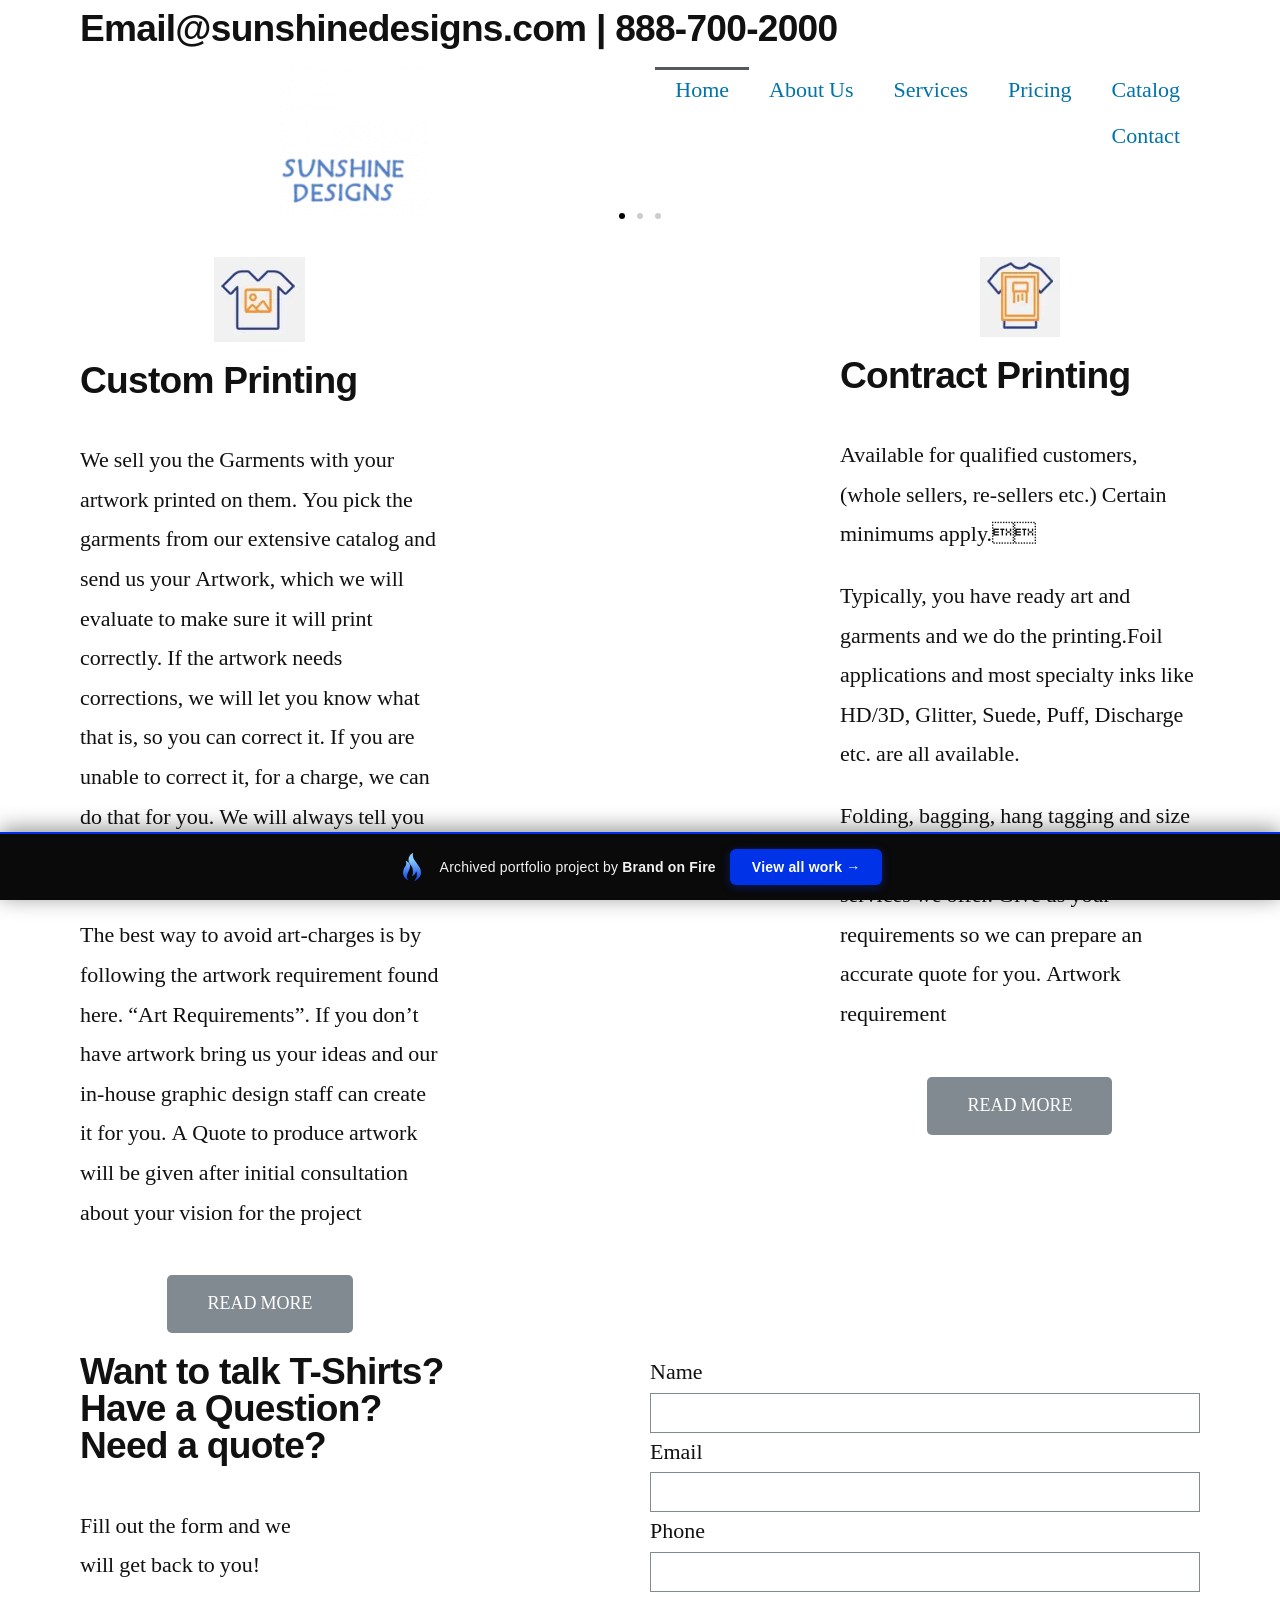
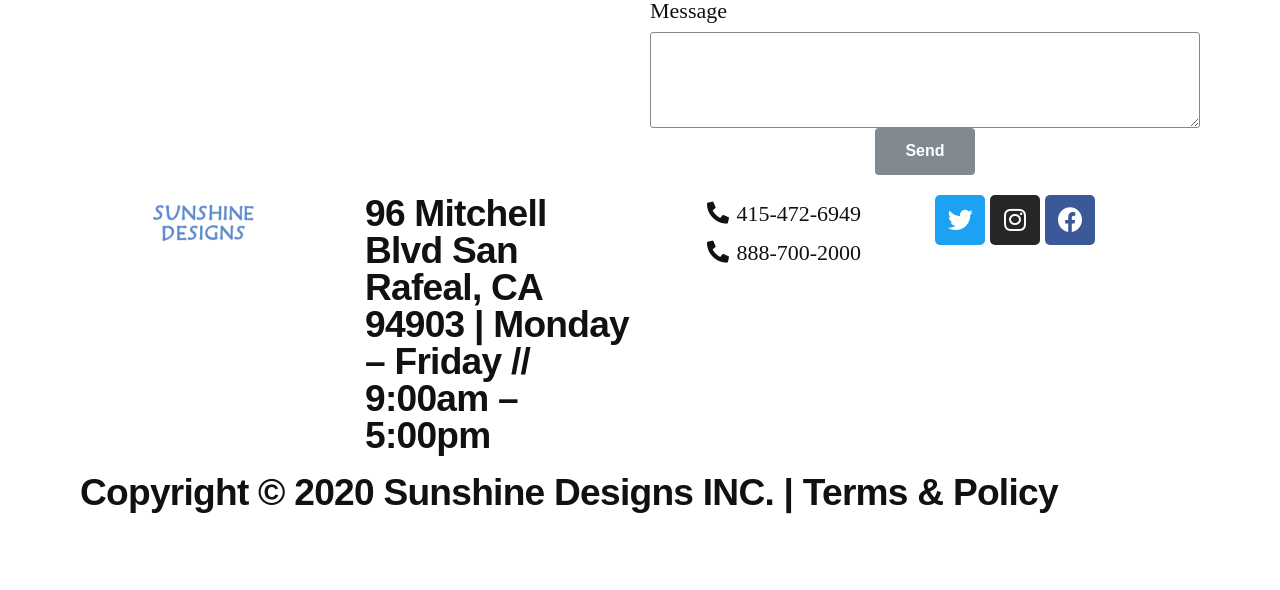
<file: index.html>
<!doctype html><html lang="en-US" class=" no-applicationcache geolocation history postmessage websockets localstorage sessionstorage no-websqldatabase webworkers hashchange audio canvas canvastext video webgl cssgradients multiplebgs opacity rgba inlinesvg hsla supports svgclippaths smil no-touchevents fontface generatedcontent textshadow cssanimations backgroundsize borderimage borderradius boxshadow flexbox cssreflections csstransforms csstransforms3d csstransitions ua-headlesschrome ua-headlesschrome-149 ua-headlesschrome-149-0 ua-headlesschrome-149-0-7827 ua-headlesschrome-149-0-7827-55 ua-safari ua-safari-537 ua-safari-537-36 ua-desktop ua-desktop-macintosh ua-mac_os_x ua-mac_os_x-10 ua-mac_os_x-10-15 ua-mac_os_x-10-15-7 ua-webkit ua-webkit-537 ua-webkit-537-36 js" data-bofp="0"><head><meta name="robots" content="noindex, nofollow"><meta charset="UTF-8"><meta name="viewport" content="width=device-width, initial-scale=1.0, viewport-fit=cover"><title>Home - Sunshine Designs</title><meta name="robots" content="index, follow"><meta name="googlebot" content="index, follow, max-snippet:-1, max-image-preview:large, max-video-preview:-1"><meta name="bingbot" content="index, follow, max-snippet:-1, max-image-preview:large, max-video-preview:-1"><link rel="canonical" href="wp-content/uploads/elementor/css/post-26.css@ver=1593540192.html"><meta property="og:locale" content="en_US"><meta property="og:type" content="website"><meta property="og:title" content="Home - Sunshine Designs"><meta property="og:description" content="Custom &amp; Contract Apparel Screen PrintingCustom &amp; Contract Apparel Screen PrintingCustom &amp; Contract Apparel Screen Printing Custom Printing We sell you the Garments with your artwork printed on them. You pick the garments from our extensive catalog and send us your Artwork, which we will evaluate to make sure it will print correctly. If the […]"><meta property="og:url" content=""><meta property="og:site_name" content="Sunshine Designs"><meta property="article:modified_time" content="2020-04-07T15:59:01+00:00"><meta property="og:image" content="wp-content/uploads/service1.jpg"><meta name="twitter:card" content="summary_large_image"><meta name="generator" content="WordPress 5.4.1"><link rel="shortlink" href="wp-content/uploads/elementor/css/post-26.css@ver=1593540192.html"><meta name="msapplication-TileImage" content="wp-content/uploads/cropped-org_fav-270x270.png"><link rel="stylesheet" href="style.css"><style>[data-bofp="1"]{background-color:rgb(255, 255, 255)!important;color:rgb(17, 17, 17)!important}</style><meta name="robots" content="noindex, nofollow"></head><body class="home page-template page-template-elementor_header_footer page page-id-12 wp-custom-logo wp-embed-responsive singular image-filters-enabled fusion-image-hovers fusion-pagination-sizing fusion-button_size-large fusion-button_type-flat fusion-button_span-no avada-image-rollover-circle-yes avada-image-rollover-yes avada-image-rollover-direction-left elementor-default elementor-template-full-width elementor-kit-18 elementor-page elementor-page-12 do-animate" style="--viewportWidth: 1366;" data-elementor-device-mode="desktop" data-bofp="1"><div data-elementor-type="header" data-elementor-id="24" class="elementor elementor-24 elementor-location-header" data-elementor-settings="[]"><div class="elementor-inner"><div class="elementor-section-wrap"><section class="elementor-element elementor-element-59f573e elementor-section-height-min-height elementor-section-boxed elementor-section-height-default elementor-section-items-middle elementor-section elementor-top-section" data-id="59f573e" data-element_type="section" data-settings="{&quot;background_background&quot;:&quot;classic&quot;}"><div class="elementor-container elementor-column-gap-default"><div class="elementor-row"><div class="elementor-element elementor-element-4b455c7 elementor-column elementor-col-100 elementor-top-column" data-id="4b455c7" data-element_type="column"><div class="elementor-column-wrap  elementor-element-populated"><div class="elementor-widget-wrap"><div class="elementor-element elementor-element-fbdd70d elementor-widget elementor-widget-heading" data-id="fbdd70d" data-element_type="widget" data-widget_type="heading.default"><div class="elementor-widget-container"><h3 class="elementor-heading-title elementor-size-default fusion-responsive-typography-calculated" data-fontsize="37.125" style="--fontSize: 37.125; line-height: 1;" data-lineheight="37.125px">Email@sunshinedesigns.com   |   888-700-2000</h3>		</div></div></div></div></div></div></div></section><section class="elementor-element elementor-element-c00db27 elementor-section-height-min-height elementor-section-content-middle elementor-section-boxed elementor-section-height-default elementor-section-items-middle elementor-section elementor-top-section" data-id="c00db27" data-element_type="section" data-settings="{&quot;background_background&quot;:&quot;classic&quot;}"><div class="elementor-container elementor-column-gap-default"><div class="elementor-row"><div class="elementor-element elementor-element-21ce028 elementor-column elementor-col-50 elementor-top-column" data-id="21ce028" data-element_type="column"><div class="elementor-column-wrap  elementor-element-populated"><div class="elementor-widget-wrap"><div class="elementor-element elementor-element-56032a8 elementor-widget elementor-widget-theme-site-logo elementor-widget-image" data-id="56032a8" data-element_type="widget" data-widget_type="theme-site-logo.default"><div class="elementor-widget-container"><div class="elementor-image"><a href="wp-content/uploads/elementor/css/post-26.css@ver=1593540192.html"><img src="_a/09f74f1950f1.webp" title="cropped-SD_logo2-1.png" alt="cropped-SD_logo2-1.png" decoding="sync">								</a></div></div></div></div></div></div><div class="elementor-element elementor-element-87b88a0 elementor-column elementor-col-50 elementor-top-column" data-id="87b88a0" data-element_type="column"><div class="elementor-column-wrap  elementor-element-populated"><div class="elementor-widget-wrap"><div class="elementor-element elementor-element-8e13458 elementor-nav-menu__align-right elementor-nav-menu--indicator-chevron elementor-absolute elementor-nav-menu__text-align-center elementor-nav-menu--dropdown-tablet elementor-nav-menu--toggle elementor-nav-menu--burger elementor-widget elementor-widget-nav-menu" data-id="8e13458" data-element_type="widget" data-settings="{&quot;_position&quot;:&quot;absolute&quot;,&quot;layout&quot;:&quot;horizontal&quot;,&quot;toggle&quot;:&quot;burger&quot;}" data-widget_type="nav-menu.default"><div class="elementor-widget-container"><nav role="navigation" class="elementor-nav-menu--main elementor-nav-menu__container elementor-nav-menu--layout-horizontal e--pointer-overline e--animation-drop-in"><ul id="menu-1-8e13458" class="elementor-nav-menu" data-smartmenus-id="17823403823373865"><li class="menu-item menu-item-type-post_type menu-item-object-page menu-item-home current-menu-item page_item page-item-12 current_page_item menu-item-14"><a href="wp-content/uploads/elementor/css/post-26.css@ver=1593540192.html" aria-current="page" class="elementor-item elementor-item-active">Home</a></li><li class="menu-item menu-item-type-post_type menu-item-object-page menu-item-81"><a href="about/index.html" class="elementor-item">About Us</a></li><li class="menu-item menu-item-type-post_type menu-item-object-page menu-item-32"><a href="services/index.html" class="elementor-item">Services</a></li><li class="menu-item menu-item-type-post_type menu-item-object-page menu-item-31"><a href="pricing/index.html" class="elementor-item">Pricing</a></li><li class="menu-item menu-item-type-post_type menu-item-object-page menu-item-30"><a href="catalog/index.html" class="elementor-item">Catalog</a></li><li class="menu-item menu-item-type-post_type menu-item-object-page menu-item-29"><a href="contact/index.html" class="elementor-item">Contact</a></li></ul></nav><div class="elementor-menu-toggle" role="button" tabindex="0" aria-label="Menu Toggle" aria-expanded="false"><i class="eicon-menu-bar" aria-hidden="true"></i><span class="elementor-screen-only">Menu</span></div><nav class="elementor-nav-menu--dropdown elementor-nav-menu__container" role="navigation" aria-hidden="true"><ul id="menu-2-8e13458" class="elementor-nav-menu" data-smartmenus-id="17823403823389653"><li class="menu-item menu-item-type-post_type menu-item-object-page menu-item-home current-menu-item page_item page-item-12 current_page_item menu-item-14"><a href="wp-content/uploads/elementor/css/post-26.css@ver=1593540192.html" aria-current="page" class="elementor-item elementor-item-active">Home</a></li><li class="menu-item menu-item-type-post_type menu-item-object-page menu-item-81"><a href="about/index.html" class="elementor-item">About Us</a></li><li class="menu-item menu-item-type-post_type menu-item-object-page menu-item-32"><a href="services/index.html" class="elementor-item">Services</a></li><li class="menu-item menu-item-type-post_type menu-item-object-page menu-item-31"><a href="pricing/index.html" class="elementor-item">Pricing</a></li><li class="menu-item menu-item-type-post_type menu-item-object-page menu-item-30"><a href="catalog/index.html" class="elementor-item">Catalog</a></li><li class="menu-item menu-item-type-post_type menu-item-object-page menu-item-29"><a href="contact/index.html" class="elementor-item">Contact</a></li></ul></nav></div></div></div></div></div></div></div></section></div></div></div><div data-elementor-type="wp-page" data-elementor-id="12" class="elementor elementor-12" data-elementor-settings="[]"><div class="elementor-inner"><div class="elementor-section-wrap"><section class="elementor-element elementor-element-c19a694 elementor-section-full_width elementor-section-height-default elementor-section-height-default elementor-section elementor-top-section" data-id="c19a694" data-element_type="section"><div class="elementor-container elementor-column-gap-default"><div class="elementor-row"><div class="elementor-element elementor-element-676f694 elementor-column elementor-col-100 elementor-top-column" data-id="676f694" data-element_type="column"><div class="elementor-column-wrap  elementor-element-populated"><div class="elementor-widget-wrap"><div class="elementor-element elementor-element-26dded0 elementor--h-position-center elementor--v-position-middle elementor-pagination-position-inside elementor-widget elementor-widget-slides" data-id="26dded0" data-element_type="widget" data-settings="{&quot;navigation&quot;:&quot;dots&quot;,&quot;autoplay&quot;:&quot;yes&quot;,&quot;pause_on_hover&quot;:&quot;yes&quot;,&quot;pause_on_interaction&quot;:&quot;yes&quot;,&quot;autoplay_speed&quot;:5000,&quot;infinite&quot;:&quot;yes&quot;,&quot;transition&quot;:&quot;slide&quot;,&quot;transition_speed&quot;:500}" data-widget_type="slides.default"><div class="elementor-widget-container"><div class="elementor-swiper"><div class="elementor-slides-wrapper elementor-main-swiper swiper-container swiper-container-initialized swiper-container-horizontal" dir="ltr" data-animation="fadeInUp" style="cursor: grab;"><div class="swiper-wrapper elementor-slides" style="transition-duration: 0ms; transform: translate3d(-4038px, 0px, 0px);"><div class="elementor-repeater-item-b5f9ce2 swiper-slide swiper-slide-duplicate swiper-slide-duplicate-active" data-swiper-slide-index="0" style="width: 1346px;"><div class="swiper-slide-bg"></div><div class="swiper-slide-inner"><div class="swiper-slide-contents"><div class="elementor-slide-heading">Custom &amp; Contract </div><div class="elementor-slide-description">Apparel Screen Printing</div></div></div></div><div class="elementor-repeater-item-d858ef0 swiper-slide swiper-slide-duplicate swiper-slide-duplicate-next" data-swiper-slide-index="1" style="width: 1346px;"><div class="swiper-slide-bg"></div><div class="elementor-background-overlay"></div><div class="swiper-slide-inner"><div class="swiper-slide-contents"><div class="elementor-slide-heading">Custom &amp; Contract </div><div class="elementor-slide-description">Apparel Screen Printing</div></div></div></div><div class="elementor-repeater-item-7fb20a7 swiper-slide swiper-slide-duplicate swiper-slide-prev" data-swiper-slide-index="2" style="width: 1346px;"><div class="swiper-slide-bg"></div><div class="elementor-background-overlay"></div><div class="swiper-slide-inner"><div class="swiper-slide-contents"><div class="elementor-slide-heading">Custom &amp; Contract </div><div class="elementor-slide-description">Apparel Screen Printing</div></div></div></div><div class="elementor-repeater-item-b5f9ce2 swiper-slide swiper-slide-active" data-swiper-slide-index="0" style="width: 1346px;"><div class="swiper-slide-bg elementor-ken-burns--active"></div><div class="swiper-slide-inner"><div class="swiper-slide-contents"><div class="elementor-slide-heading">Custom &amp; Contract </div><div class="elementor-slide-description">Apparel Screen Printing</div></div></div></div><div class="elementor-repeater-item-d858ef0 swiper-slide swiper-slide-next" data-swiper-slide-index="1" style="width: 1346px;"><div class="swiper-slide-bg"></div><div class="elementor-background-overlay"></div><div class="swiper-slide-inner"><div class="swiper-slide-contents"><div class="elementor-slide-heading">Custom &amp; Contract </div><div class="elementor-slide-description">Apparel Screen Printing</div></div></div></div><div class="elementor-repeater-item-7fb20a7 swiper-slide swiper-slide-duplicate-prev" data-swiper-slide-index="2" style="width: 1346px;"><div class="swiper-slide-bg"></div><div class="elementor-background-overlay"></div><div class="swiper-slide-inner"><div class="swiper-slide-contents"><div class="elementor-slide-heading">Custom &amp; Contract </div><div class="elementor-slide-description">Apparel Screen Printing</div></div></div></div>				<div class="elementor-repeater-item-b5f9ce2 swiper-slide swiper-slide-duplicate swiper-slide-duplicate-active" data-swiper-slide-index="0" style="width: 1346px;"><div class="swiper-slide-bg"></div><div class="swiper-slide-inner"><div class="swiper-slide-contents"><div class="elementor-slide-heading">Custom &amp; Contract </div><div class="elementor-slide-description">Apparel Screen Printing</div></div></div></div><div class="elementor-repeater-item-d858ef0 swiper-slide swiper-slide-duplicate swiper-slide-duplicate-next" data-swiper-slide-index="1" style="width: 1346px;"><div class="swiper-slide-bg"></div><div class="elementor-background-overlay"></div><div class="swiper-slide-inner"><div class="swiper-slide-contents"><div class="elementor-slide-heading">Custom &amp; Contract </div><div class="elementor-slide-description">Apparel Screen Printing</div></div></div></div><div class="elementor-repeater-item-7fb20a7 swiper-slide swiper-slide-duplicate" data-swiper-slide-index="2" style="width: 1346px;"><div class="swiper-slide-bg"></div><div class="elementor-background-overlay"></div><div class="swiper-slide-inner"><div class="swiper-slide-contents"><div class="elementor-slide-heading">Custom &amp; Contract </div><div class="elementor-slide-description">Apparel Screen Printing</div></div></div></div></div><div class="swiper-pagination swiper-pagination-clickable swiper-pagination-bullets"><span class="swiper-pagination-bullet swiper-pagination-bullet-active" tabindex="0" role="button" aria-label="Go to slide 1"></span><span class="swiper-pagination-bullet" tabindex="0" role="button" aria-label="Go to slide 2"></span><span class="swiper-pagination-bullet" tabindex="0" role="button" aria-label="Go to slide 3"></span></div><span class="swiper-notification" aria-live="assertive" aria-atomic="true"></span></div></div></div></div></div></div></div></div></div></section><section class="elementor-element elementor-element-c041ae3 elementor-section-boxed elementor-section-height-default elementor-section-height-default elementor-section elementor-top-section" data-id="c041ae3" data-element_type="section" data-settings="{&quot;background_background&quot;:&quot;classic&quot;}"><div class="elementor-container elementor-column-gap-default"><div class="elementor-row"><div class="elementor-element elementor-element-22b39a2 elementor-column elementor-col-33 elementor-top-column animated fadeInLeft" data-id="22b39a2" data-element_type="column" data-settings="{&quot;animation&quot;:&quot;fadeInLeft&quot;}"><div class="elementor-column-wrap  elementor-element-populated"><div class="elementor-widget-wrap"><div class="elementor-element elementor-element-fafcb4a elementor-widget elementor-widget-image" data-id="fafcb4a" data-element_type="widget" data-widget_type="image.default"><div class="elementor-widget-container"><div class="elementor-image"><img width="91" height="85" src="_a/02fb070bd334.webp" class="attachment-large size-large" alt="" decoding="sync">											</div></div></div><div class="elementor-element elementor-element-b059709 elementor-widget elementor-widget-heading" data-id="b059709" data-element_type="widget" data-widget_type="heading.default"><div class="elementor-widget-container"><h3 class="elementor-heading-title elementor-size-default fusion-responsive-typography-calculated" data-fontsize="37.125" style="--fontSize: 37.125; line-height: 1;" data-lineheight="37.125px">Custom Printing</h3>		</div></div><div class="elementor-element elementor-element-924adda elementor-widget elementor-widget-text-editor" data-id="924adda" data-element_type="widget" data-widget_type="text-editor.default"><div class="elementor-widget-container"><div class="elementor-text-editor elementor-clearfix"><p>We sell you the Garments with your artwork printed on them. You pick the garments from our extensive catalog and send us your Artwork, which we will evaluate to make sure it will print correctly. If the artwork needs corrections, we will let you know what that is, so you can correct it. If you are unable to correct it, for a charge, we can do that for you. We will always tell you beforehand what that cost would be. <br><br>The best way to avoid art-charges is by following the artwork requirement found here. “Art Requirements”. If you don’t have artwork bring us your ideas and our in-house graphic design staff can create it for you. A Quote to produce artwork will be given after initial consultation about your vision for the project</p></div></div></div><div class="elementor-element elementor-element-92b6eb9 elementor-align-center elementor-widget elementor-widget-button" data-id="92b6eb9" data-element_type="widget" data-widget_type="button.default"><div class="elementor-widget-container"><div class="elementor-button-wrapper"><a href="https://dev.sunshinedesigns.com/services/" class="elementor-button-link elementor-button elementor-size-lg" role="button"><span class="elementor-button-content-wrapper"><span class="elementor-button-text">READ MORE</span></span></a></div></div></div></div></div></div><div class="elementor-element elementor-element-ea00de1 elementor-hidden-phone elementor-column elementor-col-33 elementor-top-column" data-id="ea00de1" data-element_type="column" data-settings="{&quot;background_background&quot;:&quot;classic&quot;}"><div class="elementor-column-wrap"><div class="elementor-widget-wrap"></div></div></div><div class="elementor-element elementor-element-c8e95b3 elementor-column elementor-col-33 elementor-top-column animated fadeInRight" data-id="c8e95b3" data-element_type="column" data-settings="{&quot;animation&quot;:&quot;fadeInRight&quot;}"><div class="elementor-column-wrap  elementor-element-populated"><div class="elementor-widget-wrap"><div class="elementor-element elementor-element-7b71671 elementor-widget elementor-widget-image" data-id="7b71671" data-element_type="widget" data-widget_type="image.default"><div class="elementor-widget-container"><div class="elementor-image"><img width="80" height="80" src="_a/6a00e30ea501.webp" class="attachment-large size-large" alt="" decoding="sync">											</div></div></div><div class="elementor-element elementor-element-d78dcec elementor-widget elementor-widget-heading" data-id="d78dcec" data-element_type="widget" data-widget_type="heading.default"><div class="elementor-widget-container"><h3 class="elementor-heading-title elementor-size-default fusion-responsive-typography-calculated" data-fontsize="37.125" style="--fontSize: 37.125; line-height: 1;" data-lineheight="37.125px">Contract Printing</h3>		</div></div><div class="elementor-element elementor-element-c3aebad elementor-widget elementor-widget-text-editor" data-id="c3aebad" data-element_type="widget" data-widget_type="text-editor.default"><div class="elementor-widget-container"><div class="elementor-text-editor elementor-clearfix"><p>Available for qualified customers, (whole sellers, re-sellers etc.) Certain minimums apply.</p><p>Typically, you have ready art and garments and we do the printing.Foil applications and most specialty inks like HD/3D, Glitter, Suede, Puff, Discharge etc. are all available.&nbsp;</p><p>Folding, bagging, hang tagging and size stickers and blind shipping are all services we offer. Give us your requirements so we can prepare an accurate quote for you. Artwork requirement</p></div></div></div><div class="elementor-element elementor-element-653a0ae elementor-align-center elementor-widget elementor-widget-button" data-id="653a0ae" data-element_type="widget" data-widget_type="button.default"><div class="elementor-widget-container"><div class="elementor-button-wrapper"><a href="https://dev.sunshinedesigns.com/services/" class="elementor-button-link elementor-button elementor-size-lg" role="button"><span class="elementor-button-content-wrapper"><span class="elementor-button-text">READ MORE</span></span></a></div></div></div></div></div></div></div></div></section><section class="elementor-element elementor-element-0e0bd10 elementor-section-height-min-height elementor-section-boxed elementor-section-height-default elementor-section-items-middle elementor-section elementor-top-section" data-id="0e0bd10" data-element_type="section" data-settings="{&quot;background_background&quot;:&quot;classic&quot;}"><div class="elementor-container elementor-column-gap-default"><div class="elementor-row"><div class="elementor-element elementor-element-eb7624e elementor-column elementor-col-50 elementor-top-column animated fadeInLeft" data-id="eb7624e" data-element_type="column" data-settings="{&quot;animation&quot;:&quot;fadeInLeft&quot;}"><div class="elementor-column-wrap  elementor-element-populated"><div class="elementor-widget-wrap"><div class="elementor-element elementor-element-0d58641 elementor-widget elementor-widget-heading" data-id="0d58641" data-element_type="widget" data-widget_type="heading.default"><div class="elementor-widget-container"><h3 class="elementor-heading-title elementor-size-default fusion-responsive-typography-calculated" data-fontsize="37.125" style="--fontSize: 37.125; line-height: 1;" data-lineheight="37.125px">Want to talk T-Shirts? <br>
Have a Question? <br>
Need a quote?</h3>		</div></div><div class="elementor-element elementor-element-13eddb6 elementor-widget elementor-widget-text-editor" data-id="13eddb6" data-element_type="widget" data-widget_type="text-editor.default"><div class="elementor-widget-container"><div class="elementor-text-editor elementor-clearfix"><p>Fill out the form and we <br>will get back to you!</p></div></div></div></div></div></div><div class="elementor-element elementor-element-df34b07 elementor-column elementor-col-50 elementor-top-column animated fadeInRight" data-id="df34b07" data-element_type="column" data-settings="{&quot;animation&quot;:&quot;fadeInRight&quot;}"><div class="elementor-column-wrap  elementor-element-populated"><div class="elementor-widget-wrap"><div class="elementor-element elementor-element-0f9b2e1 elementor-button-align-center elementor-widget elementor-widget-form" data-id="0f9b2e1" data-element_type="widget" data-widget_type="form.default"><div class="elementor-widget-container"><form class="elementor-form" method="post" name="New Form"><input type="hidden" name="post_id" value="12"><input type="hidden" name="form_id" value="0f9b2e1"><input type="hidden" name="queried_id" value="12"><div class="elementor-form-fields-wrapper elementor-labels-above"><div class="elementor-field-type-text elementor-field-group elementor-column elementor-field-group-name elementor-col-100"><label for="form-field-name" class="elementor-field-label">Name</label><input size="1" type="text" name="form_fields[name]" id="form-field-name" class="elementor-field elementor-size-sm  elementor-field-textual">				</div><div class="elementor-field-type-email elementor-field-group elementor-column elementor-field-group-email elementor-col-100 elementor-field-required"><label for="form-field-email" class="elementor-field-label">Email</label><input size="1" type="email" name="form_fields[email]" id="form-field-email" class="elementor-field elementor-size-sm  elementor-field-textual" required="required" aria-required="true">				</div><div class="elementor-field-type-text elementor-field-group elementor-column elementor-field-group-field_e4ae454 elementor-col-100"><label for="form-field-field_e4ae454" class="elementor-field-label">Phone</label><input size="1" type="text" name="form_fields[field_e4ae454]" id="form-field-field_e4ae454" class="elementor-field elementor-size-sm  elementor-field-textual">				</div><div class="elementor-field-type-textarea elementor-field-group elementor-column elementor-field-group-message elementor-col-100"><label for="form-field-message" class="elementor-field-label">Message</label><textarea class="elementor-field-textual elementor-field  elementor-size-sm" name="form_fields[message]" id="form-field-message" rows="4"></textarea>				</div><div class="elementor-field-group elementor-column elementor-field-type-submit elementor-col-100"><button type="submit" class="elementor-button elementor-size-md"><span><span class=" elementor-button-icon"></span><span class="elementor-button-text">Send</span></span></button></div></div></form></div></div></div></div></div></div></div></section></div></div></div><div data-elementor-type="footer" data-elementor-id="36" class="elementor elementor-36 elementor-location-footer" data-elementor-settings="[]"><div class="elementor-inner"><div class="elementor-section-wrap"><section class="elementor-element elementor-element-daa2dcc elementor-section-height-min-height elementor-section-boxed elementor-section-height-default elementor-section-items-middle elementor-section elementor-top-section" data-id="daa2dcc" data-element_type="section" data-settings="{&quot;background_background&quot;:&quot;classic&quot;}"><div class="elementor-container elementor-column-gap-default"><div class="elementor-row"><div class="elementor-element elementor-element-ca3bfe2 elementor-column elementor-col-25 elementor-top-column" data-id="ca3bfe2" data-element_type="column"><div class="elementor-column-wrap  elementor-element-populated"><div class="elementor-widget-wrap"><div class="elementor-element elementor-element-12f909b elementor-widget elementor-widget-image" data-id="12f909b" data-element_type="widget" data-widget_type="image.default"><div class="elementor-widget-container"><div class="elementor-image"><img src="_a/b03e1d89f3d5.webp" title="SD_logo_footer" alt="SD_logo_footer" decoding="sync">											</div></div></div></div></div></div><div class="elementor-element elementor-element-5f35d49 elementor-column elementor-col-25 elementor-top-column" data-id="5f35d49" data-element_type="column"><div class="elementor-column-wrap  elementor-element-populated"><div class="elementor-widget-wrap"><div class="elementor-element elementor-element-3cebe86 elementor-widget elementor-widget-heading" data-id="3cebe86" data-element_type="widget" data-widget_type="heading.default"><div class="elementor-widget-container"><h3 class="elementor-heading-title elementor-size-default fusion-responsive-typography-calculated" data-fontsize="37.125" style="--fontSize: 37.125; line-height: 1;" data-lineheight="37.125px">96 Mitchell Blvd San Rafeal, CA 94903   |  Monday – Friday  //  9:00am – 5:00pm</h3>		</div></div></div></div></div><div class="elementor-element elementor-element-c64d8dd elementor-column elementor-col-25 elementor-top-column" data-id="c64d8dd" data-element_type="column"><div class="elementor-column-wrap  elementor-element-populated"><div class="elementor-widget-wrap"><div class="elementor-element elementor-element-3a5af37 elementor-icon-list--layout-inline elementor-align-center elementor-widget elementor-widget-icon-list" data-id="3a5af37" data-element_type="widget" data-widget_type="icon-list.default"><div class="elementor-widget-container"><ul class="elementor-icon-list-items elementor-inline-items"><li class="elementor-icon-list-item"><span class="elementor-icon-list-icon"><i aria-hidden="true" class="fas fa-phone-alt"></i>						</span><span class="elementor-icon-list-text">415-472-6949</span></li><li class="elementor-icon-list-item"><span class="elementor-icon-list-icon"><i aria-hidden="true" class="fas fa-phone-alt"></i>						</span><span class="elementor-icon-list-text">888-700-2000</span></li></ul></div></div></div></div></div><div class="elementor-element elementor-element-03d8955 elementor-column elementor-col-25 elementor-top-column" data-id="03d8955" data-element_type="column"><div class="elementor-column-wrap  elementor-element-populated"><div class="elementor-widget-wrap"><div class="elementor-element elementor-element-e9ce027 elementor-shape-rounded elementor-widget elementor-widget-social-icons" data-id="e9ce027" data-element_type="widget" data-widget_type="social-icons.default"><div class="elementor-widget-container"><div class="elementor-social-icons-wrapper"><a class="elementor-icon elementor-social-icon elementor-social-icon-twitter elementor-repeater-item-9a53722" target="_blank"><span class="elementor-screen-only">Twitter</span><i class="fab fa-twitter"></i>				</a><a class="elementor-icon elementor-social-icon elementor-social-icon-instagram elementor-repeater-item-85e06f2" target="_blank"><span class="elementor-screen-only">Instagram</span><i class="fab fa-instagram"></i>				</a><a class="elementor-icon elementor-social-icon elementor-social-icon-facebook elementor-repeater-item-63b6413" target="_blank"><span class="elementor-screen-only">Facebook</span><i class="fab fa-facebook"></i>				</a></div></div></div></div></div></div></div></div></section><section class="elementor-element elementor-element-2b9f34e elementor-section-height-min-height elementor-section-boxed elementor-section-height-default elementor-section-items-middle elementor-section elementor-top-section" data-id="2b9f34e" data-element_type="section" data-settings="{&quot;background_background&quot;:&quot;classic&quot;}"><div class="elementor-container elementor-column-gap-default"><div class="elementor-row"><div class="elementor-element elementor-element-8be36ef elementor-column elementor-col-100 elementor-top-column" data-id="8be36ef" data-element_type="column"><div class="elementor-column-wrap  elementor-element-populated"><div class="elementor-widget-wrap"><div class="elementor-element elementor-element-31b30e0 elementor-widget elementor-widget-heading" data-id="31b30e0" data-element_type="widget" data-widget_type="heading.default"><div class="elementor-widget-container"><h3 class="elementor-heading-title elementor-size-default fusion-responsive-typography-calculated" data-fontsize="37.125" style="--fontSize: 37.125; line-height: 1;" data-lineheight="37.125px">Copyright © 2020 Sunshine Designs INC.   |   Terms &amp; Policy</h3>		</div></div></div></div></div></div></div></section></div></div></div><span id="elementor-device-mode" class="elementor-screen-only"></span><!-- bof-portfolio-bar --><a href="https://brandonfire.com/portfolio/" id="bof-portfolio-bar" rel="noopener" style="position:fixed;left:0;right:0;bottom:0;z-index:2147483647;display:flex;align-items:center;justify-content:center;gap:14px;flex-wrap:wrap;background:#0a0a0a;color:#ffffff !important;font-family:Inter,-apple-system,BlinkMacSystemFont,'Segoe UI',Roboto,Helvetica,Arial,sans-serif;font-size:14px;font-weight:500;line-height:1;letter-spacing:.2px;padding:15px 18px;text-decoration:none !important;box-shadow:0 -3px 22px rgba(0,0,0,.45);border-top:2px solid #0033e7;box-sizing:border-box;"><img src="[data-uri]" alt="" width="28" height="28" style="display:block;flex:0 0 auto;width:28px;height:28px;"><span style="opacity:.95;color:#fff;">Archived portfolio project by <strong style="font-weight:700;color:#fff;">Brand&nbsp;on&nbsp;Fire</strong></span><span style="background:#0033e7;color:#fff;padding:11px 22px;border-radius:6px;font-weight:700;font-size:14px;white-space:nowrap;box-shadow:0 2px 10px rgba(0,51,231,.4);">View&nbsp;all&nbsp;work&nbsp;&rarr;</span></a><script>(function(){function p(){var b=document.getElementById("bof-portfolio-bar");if(b&&document.body)document.body.style.setProperty("padding-bottom",b.offsetHeight+"px","important");}if(document.readyState!=="loading")p();else document.addEventListener("DOMContentLoaded",p);window.addEventListener("resize",p);})();</script><!-- /bof-portfolio-bar --></body></html>
</file>
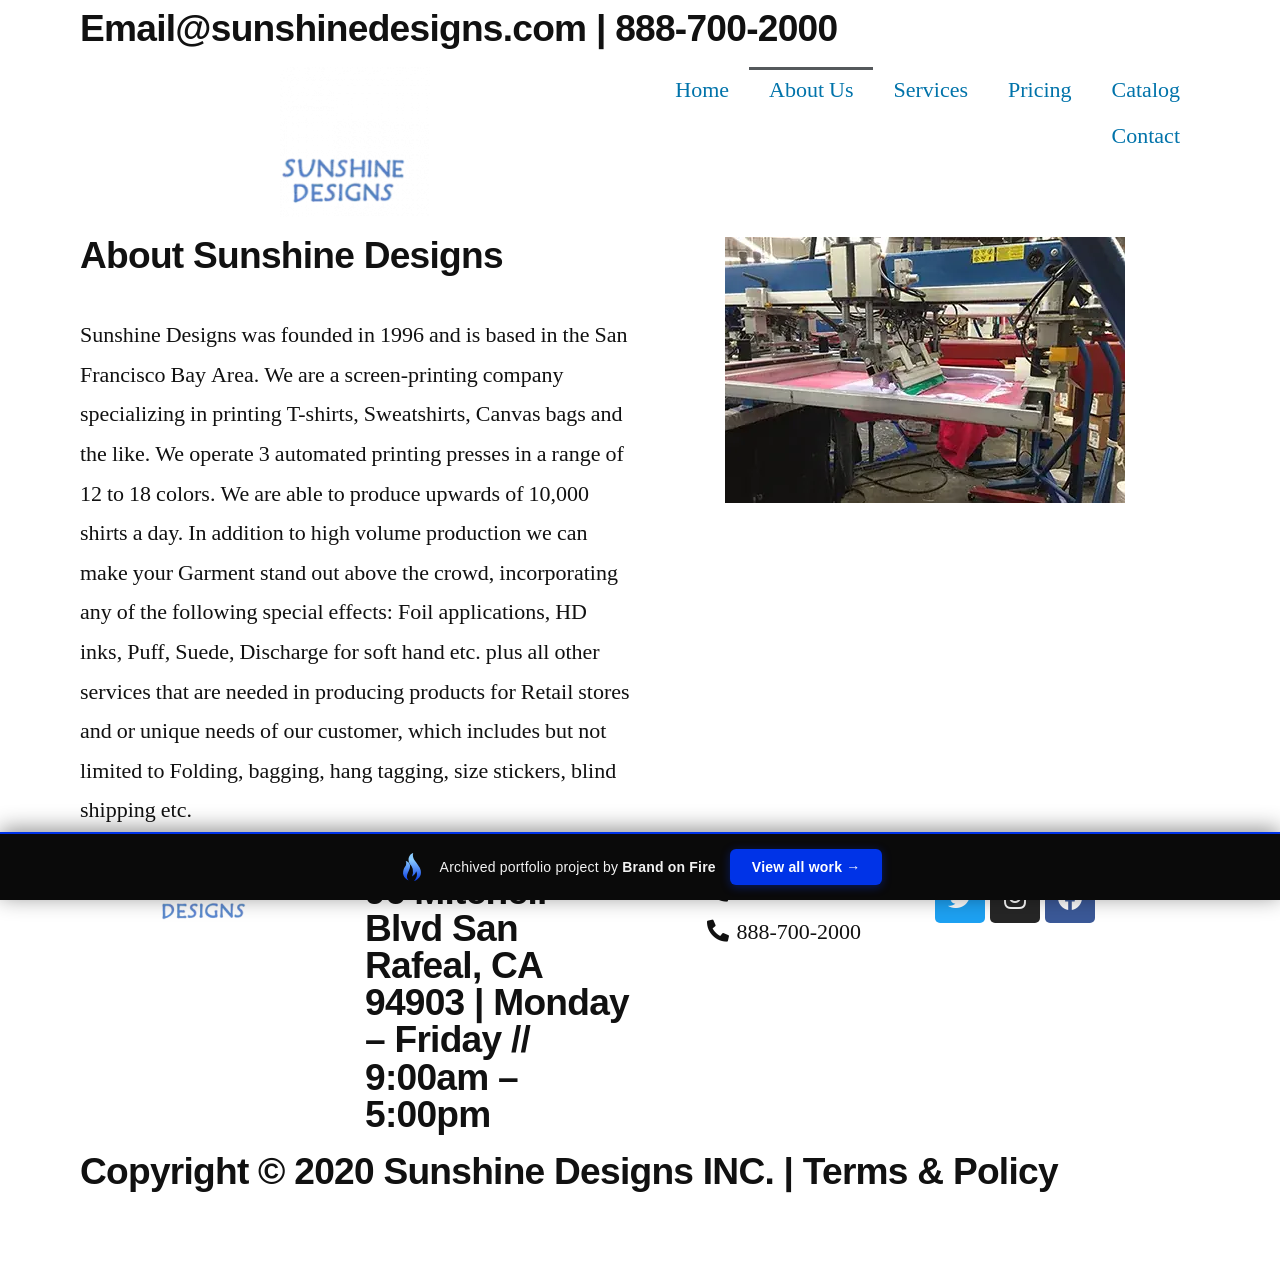
<file: about/index.html>
<!doctype html><html lang="en-US" class=" no-applicationcache geolocation history postmessage websockets localstorage sessionstorage no-websqldatabase webworkers hashchange audio canvas canvastext video webgl cssgradients multiplebgs opacity rgba inlinesvg hsla supports svgclippaths smil no-touchevents fontface generatedcontent textshadow cssanimations backgroundsize borderimage borderradius boxshadow flexbox cssreflections csstransforms csstransforms3d csstransitions ua-headlesschrome ua-headlesschrome-149 ua-headlesschrome-149-0 ua-headlesschrome-149-0-7827 ua-headlesschrome-149-0-7827-55 ua-safari ua-safari-537 ua-safari-537-36 ua-desktop ua-desktop-macintosh ua-mac_os_x ua-mac_os_x-10 ua-mac_os_x-10-15 ua-mac_os_x-10-15-7 ua-webkit ua-webkit-537 ua-webkit-537-36 js" data-bofp="0"><head><meta name="robots" content="noindex, nofollow"><meta charset="UTF-8"><meta name="viewport" content="width=device-width, initial-scale=1.0, viewport-fit=cover"><title>About Us - Sunshine Designs</title><meta name="robots" content="index, follow"><meta name="googlebot" content="index, follow, max-snippet:-1, max-image-preview:large, max-video-preview:-1"><meta name="bingbot" content="index, follow, max-snippet:-1, max-image-preview:large, max-video-preview:-1"><link rel="canonical" href="index.html"><meta property="og:locale" content="en_US"><meta property="og:type" content="article"><meta property="og:title" content="About Us - Sunshine Designs"><meta property="og:description" content="About Sunshine Designs Sunshine Designs was founded in 1996 and is based in the San Francisco Bay Area. We are a screen-printing company specializing in printing T-shirts, Sweatshirts, Canvas bags and the like. We operate 3 automated printing presses in a range of 12 to 18 colors. We are able to produce upwards of 10,000 […]"><meta property="og:url" content="../about/"><meta property="og:site_name" content="Sunshine Designs"><meta property="article:modified_time" content="2020-04-07T16:09:38+00:00"><meta property="og:image" content="../wp-content/uploads/printing-2.jpg"><meta name="twitter:card" content="summary_large_image"><meta name="generator" content="WordPress 5.4.1"><meta name="msapplication-TileImage" content="../wp-content/uploads/cropped-org_fav-270x270.png"><link rel="stylesheet" href="../style.css"><style>[data-bofp="1"]{background-color:rgb(255, 255, 255)!important;color:rgb(17, 17, 17)!important}</style><meta name="robots" content="noindex, nofollow"></head><body class="page-template page-template-elementor_header_footer page page-id-80 wp-custom-logo wp-embed-responsive singular image-filters-enabled fusion-image-hovers fusion-pagination-sizing fusion-button_size-large fusion-button_type-flat fusion-button_span-no avada-image-rollover-circle-yes avada-image-rollover-yes avada-image-rollover-direction-left elementor-default elementor-template-full-width elementor-kit-18 elementor-page elementor-page-80 do-animate" style="--viewportWidth: 1366;" data-elementor-device-mode="desktop" data-bofp="1"><div data-elementor-type="header" data-elementor-id="24" class="elementor elementor-24 elementor-location-header" data-elementor-settings="[]"><div class="elementor-inner"><div class="elementor-section-wrap"><section class="elementor-element elementor-element-59f573e elementor-section-height-min-height elementor-section-boxed elementor-section-height-default elementor-section-items-middle elementor-section elementor-top-section" data-id="59f573e" data-element_type="section" data-settings="{&quot;background_background&quot;:&quot;classic&quot;}"><div class="elementor-container elementor-column-gap-default"><div class="elementor-row"><div class="elementor-element elementor-element-4b455c7 elementor-column elementor-col-100 elementor-top-column" data-id="4b455c7" data-element_type="column"><div class="elementor-column-wrap  elementor-element-populated"><div class="elementor-widget-wrap"><div class="elementor-element elementor-element-fbdd70d elementor-widget elementor-widget-heading" data-id="fbdd70d" data-element_type="widget" data-widget_type="heading.default"><div class="elementor-widget-container"><h3 class="elementor-heading-title elementor-size-default fusion-responsive-typography-calculated" data-fontsize="37.125" style="--fontSize: 37.125; line-height: 1;" data-lineheight="37.125px">Email@sunshinedesigns.com   |   888-700-2000</h3>		</div></div></div></div></div></div></div></section><section class="elementor-element elementor-element-c00db27 elementor-section-height-min-height elementor-section-content-middle elementor-section-boxed elementor-section-height-default elementor-section-items-middle elementor-section elementor-top-section" data-id="c00db27" data-element_type="section" data-settings="{&quot;background_background&quot;:&quot;classic&quot;}"><div class="elementor-container elementor-column-gap-default"><div class="elementor-row"><div class="elementor-element elementor-element-21ce028 elementor-column elementor-col-50 elementor-top-column" data-id="21ce028" data-element_type="column"><div class="elementor-column-wrap  elementor-element-populated"><div class="elementor-widget-wrap"><div class="elementor-element elementor-element-56032a8 elementor-widget elementor-widget-theme-site-logo elementor-widget-image" data-id="56032a8" data-element_type="widget" data-widget_type="theme-site-logo.default"><div class="elementor-widget-container"><div class="elementor-image"><a href="../wp-content/uploads/elementor/css/post-26.css@ver=1593540192.html"><img src="../_a/09f74f1950f1.webp" title="cropped-SD_logo2-1.png" alt="cropped-SD_logo2-1.png" decoding="sync">								</a></div></div></div></div></div></div><div class="elementor-element elementor-element-87b88a0 elementor-column elementor-col-50 elementor-top-column" data-id="87b88a0" data-element_type="column"><div class="elementor-column-wrap  elementor-element-populated"><div class="elementor-widget-wrap"><div class="elementor-element elementor-element-8e13458 elementor-nav-menu__align-right elementor-nav-menu--indicator-chevron elementor-absolute elementor-nav-menu__text-align-center elementor-nav-menu--dropdown-tablet elementor-nav-menu--toggle elementor-nav-menu--burger elementor-widget elementor-widget-nav-menu" data-id="8e13458" data-element_type="widget" data-settings="{&quot;_position&quot;:&quot;absolute&quot;,&quot;layout&quot;:&quot;horizontal&quot;,&quot;toggle&quot;:&quot;burger&quot;}" data-widget_type="nav-menu.default"><div class="elementor-widget-container"><nav role="navigation" class="elementor-nav-menu--main elementor-nav-menu__container elementor-nav-menu--layout-horizontal e--pointer-overline e--animation-drop-in"><ul id="menu-1-8e13458" class="elementor-nav-menu" data-smartmenus-id="17823403907094524"><li class="menu-item menu-item-type-post_type menu-item-object-page menu-item-home menu-item-14"><a href="../wp-content/uploads/elementor/css/post-26.css@ver=1593540192.html" class="elementor-item">Home</a></li><li class="menu-item menu-item-type-post_type menu-item-object-page current-menu-item page_item page-item-80 current_page_item menu-item-81"><a href="../about/index.html" aria-current="page" class="elementor-item elementor-item-active">About Us</a></li><li class="menu-item menu-item-type-post_type menu-item-object-page menu-item-32"><a href="../services/index.html" class="elementor-item">Services</a></li><li class="menu-item menu-item-type-post_type menu-item-object-page menu-item-31"><a href="../pricing/index.html" class="elementor-item">Pricing</a></li><li class="menu-item menu-item-type-post_type menu-item-object-page menu-item-30"><a href="../catalog/index.html" class="elementor-item">Catalog</a></li><li class="menu-item menu-item-type-post_type menu-item-object-page menu-item-29"><a href="../contact/index.html" class="elementor-item">Contact</a></li></ul></nav><div class="elementor-menu-toggle" role="button" tabindex="0" aria-label="Menu Toggle" aria-expanded="false"><i class="eicon-menu-bar" aria-hidden="true"></i><span class="elementor-screen-only">Menu</span></div><nav class="elementor-nav-menu--dropdown elementor-nav-menu__container" role="navigation" aria-hidden="true"><ul id="menu-2-8e13458" class="elementor-nav-menu" data-smartmenus-id="17823403907102407"><li class="menu-item menu-item-type-post_type menu-item-object-page menu-item-home menu-item-14"><a href="../wp-content/uploads/elementor/css/post-26.css@ver=1593540192.html" class="elementor-item">Home</a></li><li class="menu-item menu-item-type-post_type menu-item-object-page current-menu-item page_item page-item-80 current_page_item menu-item-81"><a href="../about/index.html" aria-current="page" class="elementor-item elementor-item-active">About Us</a></li><li class="menu-item menu-item-type-post_type menu-item-object-page menu-item-32"><a href="../services/index.html" class="elementor-item">Services</a></li><li class="menu-item menu-item-type-post_type menu-item-object-page menu-item-31"><a href="../pricing/index.html" class="elementor-item">Pricing</a></li><li class="menu-item menu-item-type-post_type menu-item-object-page menu-item-30"><a href="../catalog/index.html" class="elementor-item">Catalog</a></li><li class="menu-item menu-item-type-post_type menu-item-object-page menu-item-29"><a href="../contact/index.html" class="elementor-item">Contact</a></li></ul></nav></div></div></div></div></div></div></div></section></div></div></div><div data-elementor-type="wp-page" data-elementor-id="80" class="elementor elementor-80" data-elementor-settings="[]"><div class="elementor-inner"><div class="elementor-section-wrap"><section class="elementor-element elementor-element-e6072f0 elementor-section-boxed elementor-section-height-default elementor-section-height-default elementor-section elementor-top-section" data-id="e6072f0" data-element_type="section"><div class="elementor-container elementor-column-gap-default"><div class="elementor-row"><div class="elementor-element elementor-element-7d2c6ec elementor-column elementor-col-50 elementor-top-column" data-id="7d2c6ec" data-element_type="column"><div class="elementor-column-wrap  elementor-element-populated"><div class="elementor-widget-wrap"><div class="elementor-element elementor-element-6a7c8ef6 elementor-widget elementor-widget-heading" data-id="6a7c8ef6" data-element_type="widget" data-widget_type="heading.default"><div class="elementor-widget-container"><h3 class="elementor-heading-title elementor-size-default fusion-responsive-typography-calculated" data-fontsize="37.125" style="--fontSize: 37.125; line-height: 1;" data-lineheight="37.125px">About Sunshine Designs</h3>		</div></div><div class="elementor-element elementor-element-d817c5a elementor-widget elementor-widget-text-editor" data-id="d817c5a" data-element_type="widget" data-widget_type="text-editor.default"><div class="elementor-widget-container"><div class="elementor-text-editor elementor-clearfix"><p style="font-weight: 400;">Sunshine Designs was founded in 1996 and is based in the San Francisco Bay Area. We are a screen-printing company specializing in printing T-shirts, Sweatshirts, Canvas bags and the like. We operate 3 automated printing presses in a range of 12 to 18 colors. We are able to produce upwards of 10,000 shirts a day. In addition to high volume production we can make your Garment stand out above the crowd, incorporating any of the following special effects: Foil applications, HD inks, Puff, Suede, Discharge for soft hand etc. plus all other services that are needed in producing products for Retail stores and or unique needs of our customer, which includes but not limited to Folding, bagging, hang tagging, size stickers, blind shipping etc.</p></div></div></div></div></div></div><div class="elementor-element elementor-element-470215b elementor-column elementor-col-50 elementor-top-column" data-id="470215b" data-element_type="column"><div class="elementor-column-wrap  elementor-element-populated"><div class="elementor-widget-wrap"><div class="elementor-element elementor-element-f40ed48 elementor-widget elementor-widget-image" data-id="f40ed48" data-element_type="widget" data-widget_type="image.default"><div class="elementor-widget-container"><div class="elementor-image"><img width="400" height="266" src="../_a/4bf2758e0a5d.webp" class="attachment-large size-large" alt="" decoding="sync">											</div></div></div></div></div></div></div></div></section></div></div></div><div data-elementor-type="footer" data-elementor-id="36" class="elementor elementor-36 elementor-location-footer" data-elementor-settings="[]"><div class="elementor-inner"><div class="elementor-section-wrap"><section class="elementor-element elementor-element-daa2dcc elementor-section-height-min-height elementor-section-boxed elementor-section-height-default elementor-section-items-middle elementor-section elementor-top-section" data-id="daa2dcc" data-element_type="section" data-settings="{&quot;background_background&quot;:&quot;classic&quot;}"><div class="elementor-container elementor-column-gap-default"><div class="elementor-row"><div class="elementor-element elementor-element-ca3bfe2 elementor-column elementor-col-25 elementor-top-column" data-id="ca3bfe2" data-element_type="column"><div class="elementor-column-wrap  elementor-element-populated"><div class="elementor-widget-wrap"><div class="elementor-element elementor-element-12f909b elementor-widget elementor-widget-image" data-id="12f909b" data-element_type="widget" data-widget_type="image.default"><div class="elementor-widget-container"><div class="elementor-image"><img src="../_a/b03e1d89f3d5.webp" title="SD_logo_footer" alt="SD_logo_footer" decoding="sync">											</div></div></div></div></div></div><div class="elementor-element elementor-element-5f35d49 elementor-column elementor-col-25 elementor-top-column" data-id="5f35d49" data-element_type="column"><div class="elementor-column-wrap  elementor-element-populated"><div class="elementor-widget-wrap"><div class="elementor-element elementor-element-3cebe86 elementor-widget elementor-widget-heading" data-id="3cebe86" data-element_type="widget" data-widget_type="heading.default"><div class="elementor-widget-container"><h3 class="elementor-heading-title elementor-size-default fusion-responsive-typography-calculated" data-fontsize="37.125" style="--fontSize: 37.125; line-height: 1;" data-lineheight="37.125px">96 Mitchell Blvd San Rafeal, CA 94903   |  Monday – Friday  //  9:00am – 5:00pm</h3>		</div></div></div></div></div><div class="elementor-element elementor-element-c64d8dd elementor-column elementor-col-25 elementor-top-column" data-id="c64d8dd" data-element_type="column"><div class="elementor-column-wrap  elementor-element-populated"><div class="elementor-widget-wrap"><div class="elementor-element elementor-element-3a5af37 elementor-icon-list--layout-inline elementor-align-center elementor-widget elementor-widget-icon-list" data-id="3a5af37" data-element_type="widget" data-widget_type="icon-list.default"><div class="elementor-widget-container"><ul class="elementor-icon-list-items elementor-inline-items"><li class="elementor-icon-list-item"><span class="elementor-icon-list-icon"><i aria-hidden="true" class="fas fa-phone-alt"></i>						</span><span class="elementor-icon-list-text">415-472-6949</span></li><li class="elementor-icon-list-item"><span class="elementor-icon-list-icon"><i aria-hidden="true" class="fas fa-phone-alt"></i>						</span><span class="elementor-icon-list-text">888-700-2000</span></li></ul></div></div></div></div></div><div class="elementor-element elementor-element-03d8955 elementor-column elementor-col-25 elementor-top-column" data-id="03d8955" data-element_type="column"><div class="elementor-column-wrap  elementor-element-populated"><div class="elementor-widget-wrap"><div class="elementor-element elementor-element-e9ce027 elementor-shape-rounded elementor-widget elementor-widget-social-icons" data-id="e9ce027" data-element_type="widget" data-widget_type="social-icons.default"><div class="elementor-widget-container"><div class="elementor-social-icons-wrapper"><a class="elementor-icon elementor-social-icon elementor-social-icon-twitter elementor-repeater-item-9a53722" target="_blank"><span class="elementor-screen-only">Twitter</span><i class="fab fa-twitter"></i>				</a><a class="elementor-icon elementor-social-icon elementor-social-icon-instagram elementor-repeater-item-85e06f2" target="_blank"><span class="elementor-screen-only">Instagram</span><i class="fab fa-instagram"></i>				</a><a class="elementor-icon elementor-social-icon elementor-social-icon-facebook elementor-repeater-item-63b6413" target="_blank"><span class="elementor-screen-only">Facebook</span><i class="fab fa-facebook"></i>				</a></div></div></div></div></div></div></div></div></section><section class="elementor-element elementor-element-2b9f34e elementor-section-height-min-height elementor-section-boxed elementor-section-height-default elementor-section-items-middle elementor-section elementor-top-section" data-id="2b9f34e" data-element_type="section" data-settings="{&quot;background_background&quot;:&quot;classic&quot;}"><div class="elementor-container elementor-column-gap-default"><div class="elementor-row"><div class="elementor-element elementor-element-8be36ef elementor-column elementor-col-100 elementor-top-column" data-id="8be36ef" data-element_type="column"><div class="elementor-column-wrap  elementor-element-populated"><div class="elementor-widget-wrap"><div class="elementor-element elementor-element-31b30e0 elementor-widget elementor-widget-heading" data-id="31b30e0" data-element_type="widget" data-widget_type="heading.default"><div class="elementor-widget-container"><h3 class="elementor-heading-title elementor-size-default fusion-responsive-typography-calculated" data-fontsize="37.125" style="--fontSize: 37.125; line-height: 1;" data-lineheight="37.125px">Copyright © 2020 Sunshine Designs INC.   |   Terms &amp; Policy</h3>		</div></div></div></div></div></div></div></section></div></div></div><span id="elementor-device-mode" class="elementor-screen-only"></span><!-- bof-portfolio-bar --><a href="https://brandonfire.com/portfolio/" id="bof-portfolio-bar" rel="noopener" style="position:fixed;left:0;right:0;bottom:0;z-index:2147483647;display:flex;align-items:center;justify-content:center;gap:14px;flex-wrap:wrap;background:#0a0a0a;color:#ffffff !important;font-family:Inter,-apple-system,BlinkMacSystemFont,'Segoe UI',Roboto,Helvetica,Arial,sans-serif;font-size:14px;font-weight:500;line-height:1;letter-spacing:.2px;padding:15px 18px;text-decoration:none !important;box-shadow:0 -3px 22px rgba(0,0,0,.45);border-top:2px solid #0033e7;box-sizing:border-box;"><img src="[data-uri]" alt="" width="28" height="28" style="display:block;flex:0 0 auto;width:28px;height:28px;"><span style="opacity:.95;color:#fff;">Archived portfolio project by <strong style="font-weight:700;color:#fff;">Brand&nbsp;on&nbsp;Fire</strong></span><span style="background:#0033e7;color:#fff;padding:11px 22px;border-radius:6px;font-weight:700;font-size:14px;white-space:nowrap;box-shadow:0 2px 10px rgba(0,51,231,.4);">View&nbsp;all&nbsp;work&nbsp;&rarr;</span></a><script>(function(){function p(){var b=document.getElementById("bof-portfolio-bar");if(b&&document.body)document.body.style.setProperty("padding-bottom",b.offsetHeight+"px","important");}if(document.readyState!=="loading")p();else document.addEventListener("DOMContentLoaded",p);window.addEventListener("resize",p);})();</script><!-- /bof-portfolio-bar --></body></html>
</file>
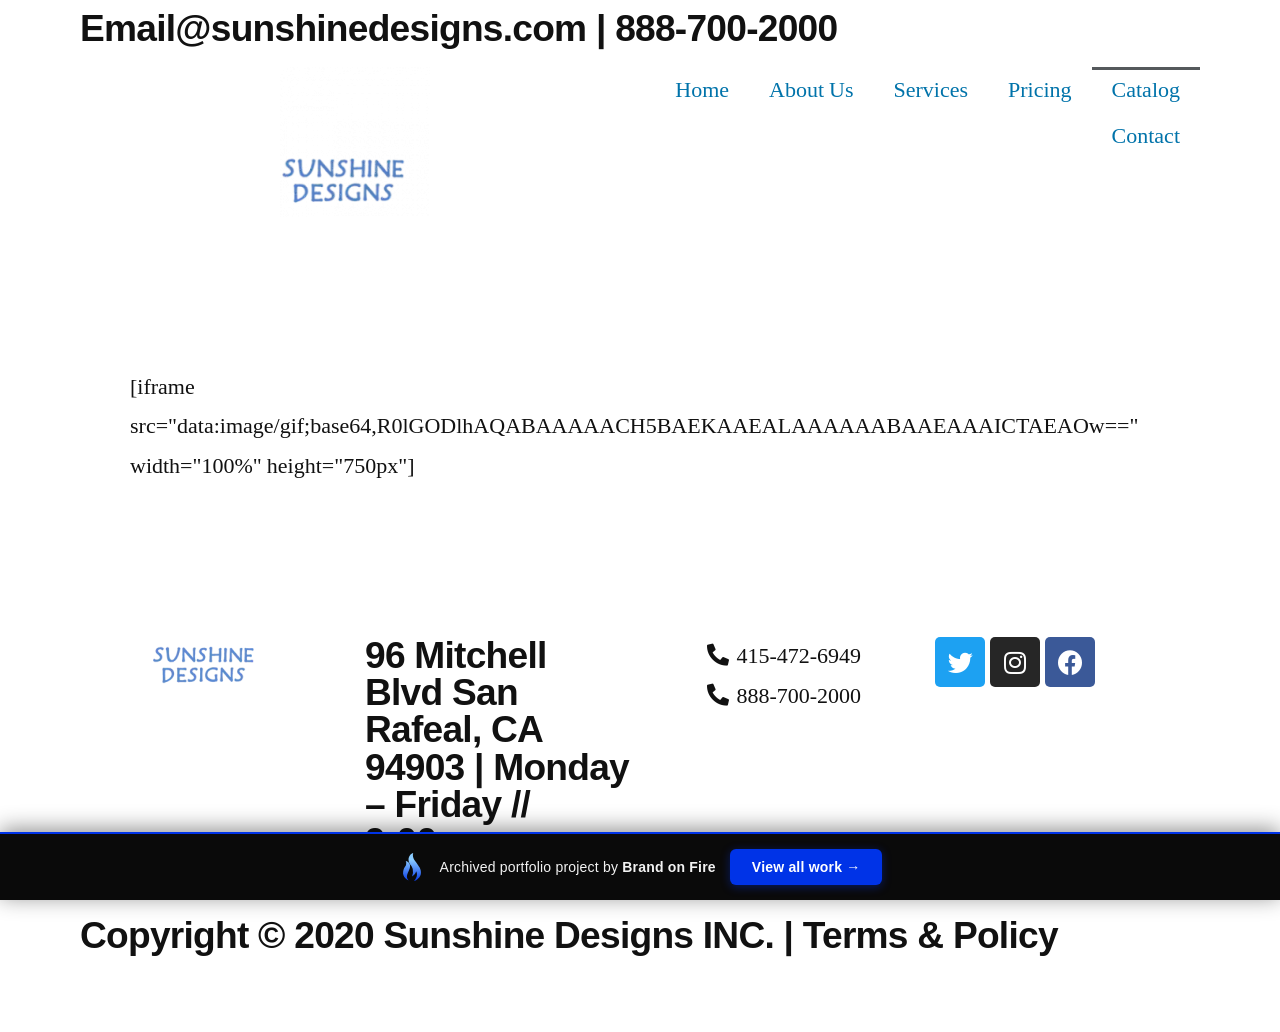
<file: catalog/index.html>
<!doctype html><html lang="en-US" class=" no-applicationcache geolocation history postmessage websockets localstorage sessionstorage no-websqldatabase webworkers hashchange audio canvas canvastext video webgl cssgradients multiplebgs opacity rgba inlinesvg hsla supports svgclippaths smil no-touchevents fontface generatedcontent textshadow cssanimations backgroundsize borderimage borderradius boxshadow flexbox cssreflections csstransforms csstransforms3d csstransitions ua-headlesschrome ua-headlesschrome-149 ua-headlesschrome-149-0 ua-headlesschrome-149-0-7827 ua-headlesschrome-149-0-7827-55 ua-safari ua-safari-537 ua-safari-537-36 ua-desktop ua-desktop-macintosh ua-mac_os_x ua-mac_os_x-10 ua-mac_os_x-10-15 ua-mac_os_x-10-15-7 ua-webkit ua-webkit-537 ua-webkit-537-36 js" data-bofp="0"><head><meta name="robots" content="noindex, nofollow"><meta charset="UTF-8"><meta name="viewport" content="width=device-width, initial-scale=1.0, viewport-fit=cover"><title>Catalog - Sunshine Designs</title><meta name="robots" content="index, follow"><meta name="googlebot" content="index, follow, max-snippet:-1, max-image-preview:large, max-video-preview:-1"><meta name="bingbot" content="index, follow, max-snippet:-1, max-image-preview:large, max-video-preview:-1"><link rel="canonical" href="index.html"><meta property="og:locale" content="en_US"><meta property="og:type" content="article"><meta property="og:title" content="Catalog - Sunshine Designs"><meta property="og:description" content="[iframe src=”https://www.4logoapparel.com/cgi-bin/hw/hwb/chw-pseudoHome.w?hwCN=156150152157156&amp;hwCNCD=obEclljbHbYSlckP&amp;hwST=1″ width=”100%” height=”750px”]"><meta property="og:url" content="../catalog/"><meta property="og:site_name" content="Sunshine Designs"><meta property="article:modified_time" content="2020-07-07T21:08:15+00:00"><meta name="twitter:card" content="summary_large_image"><meta name="generator" content="WordPress 5.4.1"><meta name="msapplication-TileImage" content="../wp-content/uploads/cropped-org_fav-270x270.png"><link rel="stylesheet" href="../style.css"><style>[data-bofp="1"]{background-color:rgb(255, 255, 255)!important;color:rgb(17, 17, 17)!important}</style><meta name="robots" content="noindex, nofollow"></head><body class="page-template page-template-elementor_header_footer page page-id-27 wp-custom-logo wp-embed-responsive singular image-filters-enabled fusion-image-hovers fusion-pagination-sizing fusion-button_size-large fusion-button_type-flat fusion-button_span-no avada-image-rollover-circle-yes avada-image-rollover-yes avada-image-rollover-direction-left elementor-default elementor-template-full-width elementor-kit-18 elementor-page elementor-page-27 do-animate" style="--viewportWidth: 1366;" data-elementor-device-mode="desktop" data-bofp="1"><div data-elementor-type="header" data-elementor-id="24" class="elementor elementor-24 elementor-location-header" data-elementor-settings="[]"><div class="elementor-inner"><div class="elementor-section-wrap"><section class="elementor-element elementor-element-59f573e elementor-section-height-min-height elementor-section-boxed elementor-section-height-default elementor-section-items-middle elementor-section elementor-top-section" data-id="59f573e" data-element_type="section" data-settings="{&quot;background_background&quot;:&quot;classic&quot;}"><div class="elementor-container elementor-column-gap-default"><div class="elementor-row"><div class="elementor-element elementor-element-4b455c7 elementor-column elementor-col-100 elementor-top-column" data-id="4b455c7" data-element_type="column"><div class="elementor-column-wrap  elementor-element-populated"><div class="elementor-widget-wrap"><div class="elementor-element elementor-element-fbdd70d elementor-widget elementor-widget-heading" data-id="fbdd70d" data-element_type="widget" data-widget_type="heading.default"><div class="elementor-widget-container"><h3 class="elementor-heading-title elementor-size-default fusion-responsive-typography-calculated" data-fontsize="37.125" style="--fontSize: 37.125; line-height: 1;" data-lineheight="37.125px">Email@sunshinedesigns.com   |   888-700-2000</h3>		</div></div></div></div></div></div></div></section><section class="elementor-element elementor-element-c00db27 elementor-section-height-min-height elementor-section-content-middle elementor-section-boxed elementor-section-height-default elementor-section-items-middle elementor-section elementor-top-section" data-id="c00db27" data-element_type="section" data-settings="{&quot;background_background&quot;:&quot;classic&quot;}"><div class="elementor-container elementor-column-gap-default"><div class="elementor-row"><div class="elementor-element elementor-element-21ce028 elementor-column elementor-col-50 elementor-top-column" data-id="21ce028" data-element_type="column"><div class="elementor-column-wrap  elementor-element-populated"><div class="elementor-widget-wrap"><div class="elementor-element elementor-element-56032a8 elementor-widget elementor-widget-theme-site-logo elementor-widget-image" data-id="56032a8" data-element_type="widget" data-widget_type="theme-site-logo.default"><div class="elementor-widget-container"><div class="elementor-image"><a href="../wp-content/uploads/elementor/css/post-26.css@ver=1593540192.html"><img src="../_a/09f74f1950f1.webp" title="cropped-SD_logo2-1.png" alt="cropped-SD_logo2-1.png" decoding="sync">								</a></div></div></div></div></div></div><div class="elementor-element elementor-element-87b88a0 elementor-column elementor-col-50 elementor-top-column" data-id="87b88a0" data-element_type="column"><div class="elementor-column-wrap  elementor-element-populated"><div class="elementor-widget-wrap"><div class="elementor-element elementor-element-8e13458 elementor-nav-menu__align-right elementor-nav-menu--indicator-chevron elementor-absolute elementor-nav-menu__text-align-center elementor-nav-menu--dropdown-tablet elementor-nav-menu--toggle elementor-nav-menu--burger elementor-widget elementor-widget-nav-menu" data-id="8e13458" data-element_type="widget" data-settings="{&quot;_position&quot;:&quot;absolute&quot;,&quot;layout&quot;:&quot;horizontal&quot;,&quot;toggle&quot;:&quot;burger&quot;}" data-widget_type="nav-menu.default"><div class="elementor-widget-container"><nav role="navigation" class="elementor-nav-menu--main elementor-nav-menu__container elementor-nav-menu--layout-horizontal e--pointer-overline e--animation-drop-in"><ul id="menu-1-8e13458" class="elementor-nav-menu" data-smartmenus-id="1782340401455858"><li class="menu-item menu-item-type-post_type menu-item-object-page menu-item-home menu-item-14"><a href="../wp-content/uploads/elementor/css/post-26.css@ver=1593540192.html" class="elementor-item">Home</a></li><li class="menu-item menu-item-type-post_type menu-item-object-page menu-item-81"><a href="../about/index.html" class="elementor-item">About Us</a></li><li class="menu-item menu-item-type-post_type menu-item-object-page menu-item-32"><a href="../services/index.html" class="elementor-item">Services</a></li><li class="menu-item menu-item-type-post_type menu-item-object-page menu-item-31"><a href="../pricing/index.html" class="elementor-item">Pricing</a></li><li class="menu-item menu-item-type-post_type menu-item-object-page current-menu-item page_item page-item-27 current_page_item menu-item-30"><a href="../catalog/index.html" aria-current="page" class="elementor-item elementor-item-active">Catalog</a></li><li class="menu-item menu-item-type-post_type menu-item-object-page menu-item-29"><a href="../contact/index.html" class="elementor-item">Contact</a></li></ul></nav><div class="elementor-menu-toggle" role="button" tabindex="0" aria-label="Menu Toggle" aria-expanded="false"><i class="eicon-menu-bar" aria-hidden="true"></i><span class="elementor-screen-only">Menu</span></div><nav class="elementor-nav-menu--dropdown elementor-nav-menu__container" role="navigation" aria-hidden="true"><ul id="menu-2-8e13458" class="elementor-nav-menu" data-smartmenus-id="17823404014562112"><li class="menu-item menu-item-type-post_type menu-item-object-page menu-item-home menu-item-14"><a href="../wp-content/uploads/elementor/css/post-26.css@ver=1593540192.html" class="elementor-item">Home</a></li><li class="menu-item menu-item-type-post_type menu-item-object-page menu-item-81"><a href="../about/index.html" class="elementor-item">About Us</a></li><li class="menu-item menu-item-type-post_type menu-item-object-page menu-item-32"><a href="../services/index.html" class="elementor-item">Services</a></li><li class="menu-item menu-item-type-post_type menu-item-object-page menu-item-31"><a href="../pricing/index.html" class="elementor-item">Pricing</a></li><li class="menu-item menu-item-type-post_type menu-item-object-page current-menu-item page_item page-item-27 current_page_item menu-item-30"><a href="../catalog/index.html" aria-current="page" class="elementor-item elementor-item-active">Catalog</a></li><li class="menu-item menu-item-type-post_type menu-item-object-page menu-item-29"><a href="../contact/index.html" class="elementor-item">Contact</a></li></ul></nav></div></div></div></div></div></div></div></section></div></div></div><div data-elementor-type="wp-page" data-elementor-id="27" class="elementor elementor-27" data-elementor-settings="[]"><div class="elementor-inner"><div class="elementor-section-wrap"><section class="elementor-element elementor-element-5a4a721 elementor-section-height-min-height elementor-section-boxed elementor-section-height-default elementor-section-items-middle elementor-section elementor-top-section" data-id="5a4a721" data-element_type="section"><div class="elementor-container elementor-column-gap-default"><div class="elementor-row"><div class="elementor-element elementor-element-bb0fbb3 elementor-column elementor-col-100 elementor-top-column" data-id="bb0fbb3" data-element_type="column"><div class="elementor-column-wrap  elementor-element-populated"><div class="elementor-widget-wrap"><div class="elementor-element elementor-element-6536053 elementor-widget elementor-widget-shortcode" data-id="6536053" data-element_type="widget" data-widget_type="shortcode.default"><div class="elementor-widget-container"><div class="elementor-shortcode">[iframe src="[data-uri]" width="100%" height="750px"]</div></div></div></div></div></div></div></div></section></div></div></div><div data-elementor-type="footer" data-elementor-id="36" class="elementor elementor-36 elementor-location-footer" data-elementor-settings="[]"><div class="elementor-inner"><div class="elementor-section-wrap"><section class="elementor-element elementor-element-daa2dcc elementor-section-height-min-height elementor-section-boxed elementor-section-height-default elementor-section-items-middle elementor-section elementor-top-section" data-id="daa2dcc" data-element_type="section" data-settings="{&quot;background_background&quot;:&quot;classic&quot;}"><div class="elementor-container elementor-column-gap-default"><div class="elementor-row"><div class="elementor-element elementor-element-ca3bfe2 elementor-column elementor-col-25 elementor-top-column" data-id="ca3bfe2" data-element_type="column"><div class="elementor-column-wrap  elementor-element-populated"><div class="elementor-widget-wrap"><div class="elementor-element elementor-element-12f909b elementor-widget elementor-widget-image" data-id="12f909b" data-element_type="widget" data-widget_type="image.default"><div class="elementor-widget-container"><div class="elementor-image"><img src="../_a/b03e1d89f3d5.webp" title="SD_logo_footer" alt="SD_logo_footer" decoding="sync">											</div></div></div></div></div></div><div class="elementor-element elementor-element-5f35d49 elementor-column elementor-col-25 elementor-top-column" data-id="5f35d49" data-element_type="column"><div class="elementor-column-wrap  elementor-element-populated"><div class="elementor-widget-wrap"><div class="elementor-element elementor-element-3cebe86 elementor-widget elementor-widget-heading" data-id="3cebe86" data-element_type="widget" data-widget_type="heading.default"><div class="elementor-widget-container"><h3 class="elementor-heading-title elementor-size-default fusion-responsive-typography-calculated" data-fontsize="37.125" style="--fontSize: 37.125; line-height: 1;" data-lineheight="37.125px">96 Mitchell Blvd San Rafeal, CA 94903   |  Monday – Friday  //  9:00am – 5:00pm</h3>		</div></div></div></div></div><div class="elementor-element elementor-element-c64d8dd elementor-column elementor-col-25 elementor-top-column" data-id="c64d8dd" data-element_type="column"><div class="elementor-column-wrap  elementor-element-populated"><div class="elementor-widget-wrap"><div class="elementor-element elementor-element-3a5af37 elementor-icon-list--layout-inline elementor-align-center elementor-widget elementor-widget-icon-list" data-id="3a5af37" data-element_type="widget" data-widget_type="icon-list.default"><div class="elementor-widget-container"><ul class="elementor-icon-list-items elementor-inline-items"><li class="elementor-icon-list-item"><span class="elementor-icon-list-icon"><i aria-hidden="true" class="fas fa-phone-alt"></i>						</span><span class="elementor-icon-list-text">415-472-6949</span></li><li class="elementor-icon-list-item"><span class="elementor-icon-list-icon"><i aria-hidden="true" class="fas fa-phone-alt"></i>						</span><span class="elementor-icon-list-text">888-700-2000</span></li></ul></div></div></div></div></div><div class="elementor-element elementor-element-03d8955 elementor-column elementor-col-25 elementor-top-column" data-id="03d8955" data-element_type="column"><div class="elementor-column-wrap  elementor-element-populated"><div class="elementor-widget-wrap"><div class="elementor-element elementor-element-e9ce027 elementor-shape-rounded elementor-widget elementor-widget-social-icons" data-id="e9ce027" data-element_type="widget" data-widget_type="social-icons.default"><div class="elementor-widget-container"><div class="elementor-social-icons-wrapper"><a class="elementor-icon elementor-social-icon elementor-social-icon-twitter elementor-repeater-item-9a53722" target="_blank"><span class="elementor-screen-only">Twitter</span><i class="fab fa-twitter"></i>				</a><a class="elementor-icon elementor-social-icon elementor-social-icon-instagram elementor-repeater-item-85e06f2" target="_blank"><span class="elementor-screen-only">Instagram</span><i class="fab fa-instagram"></i>				</a><a class="elementor-icon elementor-social-icon elementor-social-icon-facebook elementor-repeater-item-63b6413" target="_blank"><span class="elementor-screen-only">Facebook</span><i class="fab fa-facebook"></i>				</a></div></div></div></div></div></div></div></div></section><section class="elementor-element elementor-element-2b9f34e elementor-section-height-min-height elementor-section-boxed elementor-section-height-default elementor-section-items-middle elementor-section elementor-top-section" data-id="2b9f34e" data-element_type="section" data-settings="{&quot;background_background&quot;:&quot;classic&quot;}"><div class="elementor-container elementor-column-gap-default"><div class="elementor-row"><div class="elementor-element elementor-element-8be36ef elementor-column elementor-col-100 elementor-top-column" data-id="8be36ef" data-element_type="column"><div class="elementor-column-wrap  elementor-element-populated"><div class="elementor-widget-wrap"><div class="elementor-element elementor-element-31b30e0 elementor-widget elementor-widget-heading" data-id="31b30e0" data-element_type="widget" data-widget_type="heading.default"><div class="elementor-widget-container"><h3 class="elementor-heading-title elementor-size-default fusion-responsive-typography-calculated" data-fontsize="37.125" style="--fontSize: 37.125; line-height: 1;" data-lineheight="37.125px">Copyright © 2020 Sunshine Designs INC.   |   Terms &amp; Policy</h3>		</div></div></div></div></div></div></div></section></div></div></div><span id="elementor-device-mode" class="elementor-screen-only"></span><!-- bof-portfolio-bar --><a href="https://brandonfire.com/portfolio/" id="bof-portfolio-bar" rel="noopener" style="position:fixed;left:0;right:0;bottom:0;z-index:2147483647;display:flex;align-items:center;justify-content:center;gap:14px;flex-wrap:wrap;background:#0a0a0a;color:#ffffff !important;font-family:Inter,-apple-system,BlinkMacSystemFont,'Segoe UI',Roboto,Helvetica,Arial,sans-serif;font-size:14px;font-weight:500;line-height:1;letter-spacing:.2px;padding:15px 18px;text-decoration:none !important;box-shadow:0 -3px 22px rgba(0,0,0,.45);border-top:2px solid #0033e7;box-sizing:border-box;"><img src="[data-uri]" alt="" width="28" height="28" style="display:block;flex:0 0 auto;width:28px;height:28px;"><span style="opacity:.95;color:#fff;">Archived portfolio project by <strong style="font-weight:700;color:#fff;">Brand&nbsp;on&nbsp;Fire</strong></span><span style="background:#0033e7;color:#fff;padding:11px 22px;border-radius:6px;font-weight:700;font-size:14px;white-space:nowrap;box-shadow:0 2px 10px rgba(0,51,231,.4);">View&nbsp;all&nbsp;work&nbsp;&rarr;</span></a><script>(function(){function p(){var b=document.getElementById("bof-portfolio-bar");if(b&&document.body)document.body.style.setProperty("padding-bottom",b.offsetHeight+"px","important");}if(document.readyState!=="loading")p();else document.addEventListener("DOMContentLoaded",p);window.addEventListener("resize",p);})();</script><!-- /bof-portfolio-bar --></body></html>
</file>
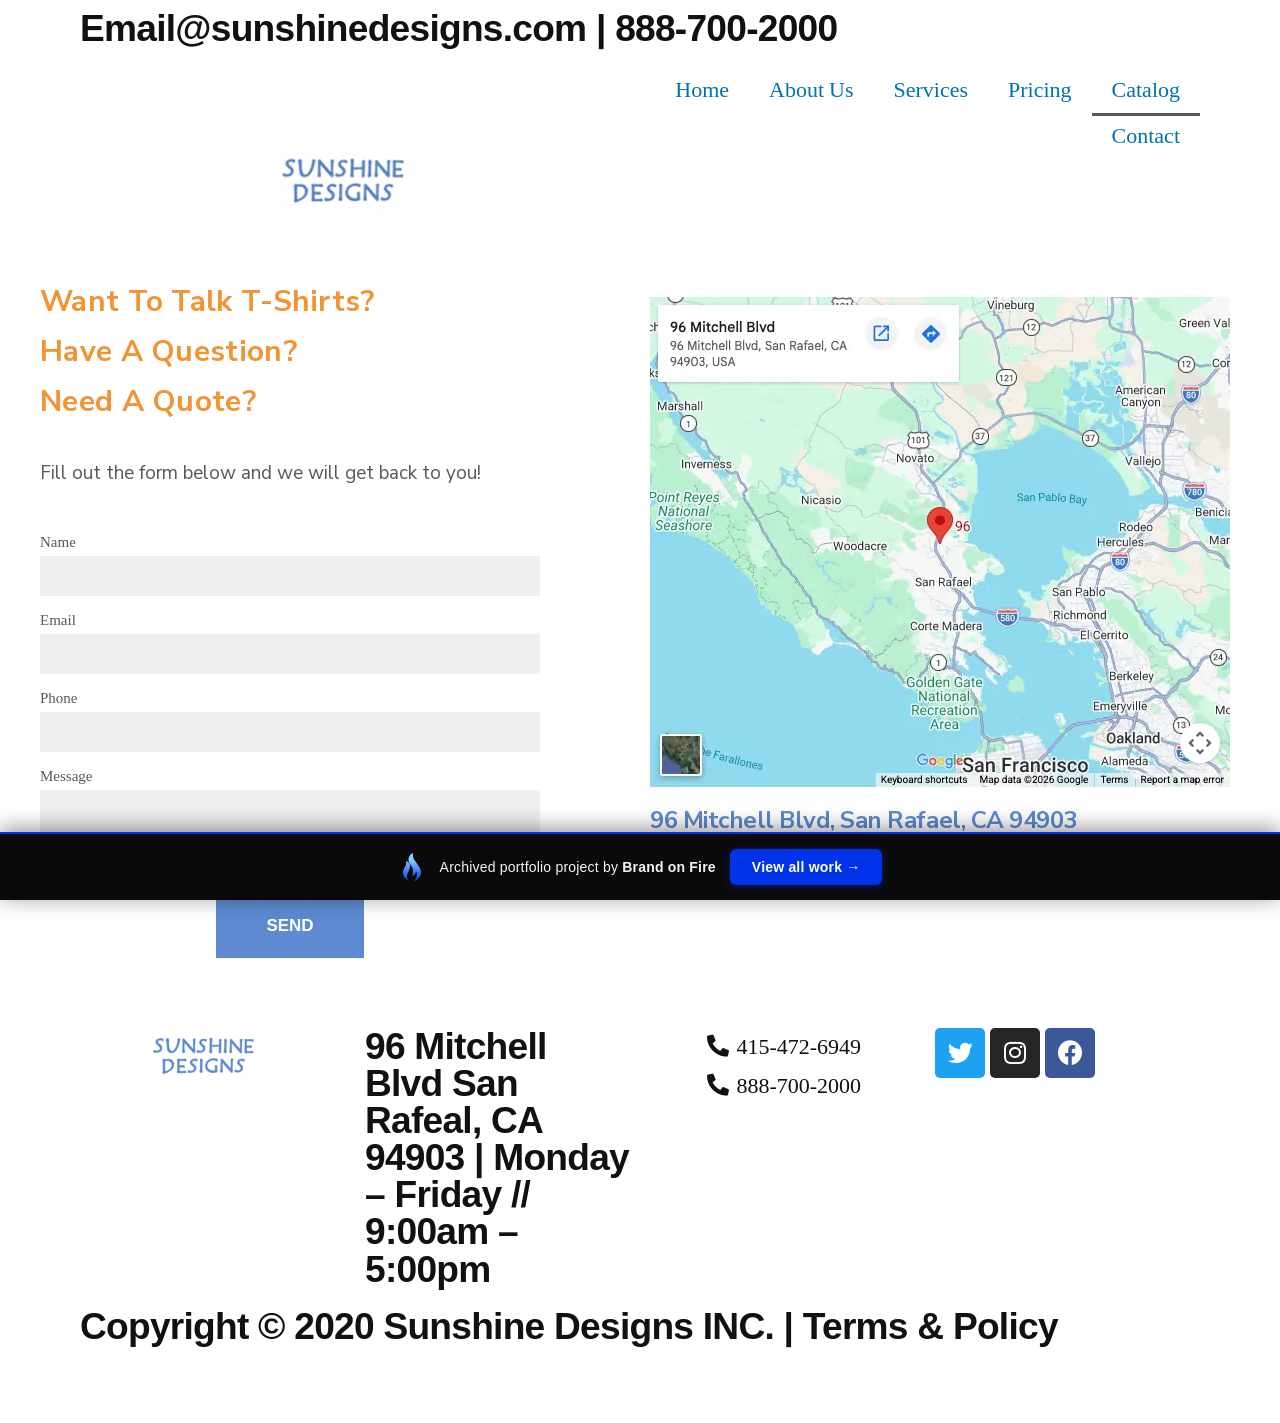
<file: contact/index.html>
<!doctype html><html lang="en-US" class=" no-applicationcache geolocation history postmessage websockets localstorage sessionstorage no-websqldatabase webworkers hashchange audio canvas canvastext video webgl cssgradients multiplebgs opacity rgba inlinesvg hsla supports svgclippaths smil no-touchevents fontface generatedcontent textshadow cssanimations backgroundsize borderimage borderradius boxshadow flexbox cssreflections csstransforms csstransforms3d csstransitions ua-headlesschrome ua-headlesschrome-149 ua-headlesschrome-149-0 ua-headlesschrome-149-0-7827 ua-headlesschrome-149-0-7827-55 ua-safari ua-safari-537 ua-safari-537-36 ua-desktop ua-desktop-macintosh ua-mac_os_x ua-mac_os_x-10 ua-mac_os_x-10-15 ua-mac_os_x-10-15-7 ua-webkit ua-webkit-537 ua-webkit-537-36 js" data-bofp="0"><head><meta name="robots" content="noindex, nofollow"><meta charset="UTF-8"><meta name="viewport" content="width=device-width, initial-scale=1.0, viewport-fit=cover"><title>Contact - Sunshine Designs</title><meta name="robots" content="index, follow"><meta name="googlebot" content="index, follow, max-snippet:-1, max-image-preview:large, max-video-preview:-1"><meta name="bingbot" content="index, follow, max-snippet:-1, max-image-preview:large, max-video-preview:-1"><link rel="canonical" href="index.html"><meta property="og:locale" content="en_US"><meta property="og:type" content="article"><meta property="og:title" content="Contact - Sunshine Designs"><meta property="og:description" content="Want to talk T-Shirts? Have a Question? Need a Quote? Fill out the form below and we will get back to you! 96 Mitchell Blvd, San Rafael, CA 94903 Monday – Friday&nbsp; //&nbsp; 9:00am – 5:00pm"><meta property="og:url" content="../contact/"><meta property="og:site_name" content="Sunshine Designs"><meta property="article:modified_time" content="2020-07-07T21:10:35+00:00"><meta name="twitter:card" content="summary_large_image"><meta name="generator" content="WordPress 5.4.1"><meta name="msapplication-TileImage" content="../wp-content/uploads/cropped-org_fav-270x270.png"><link rel="stylesheet" href="../style.css"><style>[data-bofp="1"]{background-color:rgb(255, 255, 255)!important;color:rgb(17, 17, 17)!important}</style><meta name="robots" content="noindex, nofollow"></head><body class="page-template page-template-elementor_header_footer page page-id-28 wp-custom-logo wp-embed-responsive singular image-filters-enabled fusion-image-hovers fusion-pagination-sizing fusion-button_size-large fusion-button_type-flat fusion-button_span-no avada-image-rollover-circle-yes avada-image-rollover-yes avada-image-rollover-direction-left elementor-default elementor-template-full-width elementor-kit-18 elementor-page elementor-page-28 do-animate" style="--viewportWidth: 1366;" data-elementor-device-mode="desktop" data-bofp="1"><div data-elementor-type="header" data-elementor-id="24" class="elementor elementor-24 elementor-location-header" data-elementor-settings="[]"><div class="elementor-inner"><div class="elementor-section-wrap"><section class="elementor-element elementor-element-59f573e elementor-section-height-min-height elementor-section-boxed elementor-section-height-default elementor-section-items-middle elementor-section elementor-top-section" data-id="59f573e" data-element_type="section" data-settings="{&quot;background_background&quot;:&quot;classic&quot;}"><div class="elementor-container elementor-column-gap-default"><div class="elementor-row"><div class="elementor-element elementor-element-4b455c7 elementor-column elementor-col-100 elementor-top-column" data-id="4b455c7" data-element_type="column"><div class="elementor-column-wrap  elementor-element-populated"><div class="elementor-widget-wrap"><div class="elementor-element elementor-element-fbdd70d elementor-widget elementor-widget-heading" data-id="fbdd70d" data-element_type="widget" data-widget_type="heading.default"><div class="elementor-widget-container"><h3 class="elementor-heading-title elementor-size-default fusion-responsive-typography-calculated" data-fontsize="37.125" style="--fontSize: 37.125; line-height: 1;" data-lineheight="37.125px">Email@sunshinedesigns.com   |   888-700-2000</h3>		</div></div></div></div></div></div></div></section><section class="elementor-element elementor-element-c00db27 elementor-section-height-min-height elementor-section-content-middle elementor-section-boxed elementor-section-height-default elementor-section-items-middle elementor-section elementor-top-section" data-id="c00db27" data-element_type="section" data-settings="{&quot;background_background&quot;:&quot;classic&quot;}"><div class="elementor-container elementor-column-gap-default"><div class="elementor-row"><div class="elementor-element elementor-element-21ce028 elementor-column elementor-col-50 elementor-top-column" data-id="21ce028" data-element_type="column"><div class="elementor-column-wrap  elementor-element-populated"><div class="elementor-widget-wrap"><div class="elementor-element elementor-element-56032a8 elementor-widget elementor-widget-theme-site-logo elementor-widget-image" data-id="56032a8" data-element_type="widget" data-widget_type="theme-site-logo.default"><div class="elementor-widget-container"><div class="elementor-image"><a href="../wp-content/uploads/elementor/css/post-26.css@ver=1593540192.html"><img src="../_a/09f74f1950f1.webp" title="cropped-SD_logo2-1.png" alt="cropped-SD_logo2-1.png" decoding="sync">								</a></div></div></div></div></div></div><div class="elementor-element elementor-element-87b88a0 elementor-column elementor-col-50 elementor-top-column" data-id="87b88a0" data-element_type="column"><div class="elementor-column-wrap  elementor-element-populated"><div class="elementor-widget-wrap"><div class="elementor-element elementor-element-8e13458 elementor-nav-menu__align-right elementor-nav-menu--indicator-chevron elementor-absolute elementor-nav-menu__text-align-center elementor-nav-menu--dropdown-tablet elementor-nav-menu--toggle elementor-nav-menu--burger elementor-widget elementor-widget-nav-menu" data-id="8e13458" data-element_type="widget" data-settings="{&quot;_position&quot;:&quot;absolute&quot;,&quot;layout&quot;:&quot;horizontal&quot;,&quot;toggle&quot;:&quot;burger&quot;}" data-widget_type="nav-menu.default"><div class="elementor-widget-container"><nav role="navigation" class="elementor-nav-menu--main elementor-nav-menu__container elementor-nav-menu--layout-horizontal e--pointer-overline e--animation-drop-in"><ul id="menu-1-8e13458" class="elementor-nav-menu" data-smartmenus-id="1782340404804602"><li class="menu-item menu-item-type-post_type menu-item-object-page menu-item-home menu-item-14"><a href="../wp-content/uploads/elementor/css/post-26.css@ver=1593540192.html" class="elementor-item">Home</a></li><li class="menu-item menu-item-type-post_type menu-item-object-page menu-item-81"><a href="../about/index.html" class="elementor-item">About Us</a></li><li class="menu-item menu-item-type-post_type menu-item-object-page menu-item-32"><a href="../services/index.html" class="elementor-item">Services</a></li><li class="menu-item menu-item-type-post_type menu-item-object-page menu-item-31"><a href="../pricing/index.html" class="elementor-item">Pricing</a></li><li class="menu-item menu-item-type-post_type menu-item-object-page menu-item-30"><a href="../catalog/index.html" class="elementor-item">Catalog</a></li><li class="menu-item menu-item-type-post_type menu-item-object-page current-menu-item page_item page-item-28 current_page_item menu-item-29"><a href="../contact/index.html" aria-current="page" class="elementor-item elementor-item-active">Contact</a></li></ul></nav><div class="elementor-menu-toggle" role="button" tabindex="0" aria-label="Menu Toggle" aria-expanded="false"><i class="eicon-menu-bar" aria-hidden="true"></i><span class="elementor-screen-only">Menu</span></div><nav class="elementor-nav-menu--dropdown elementor-nav-menu__container" role="navigation" aria-hidden="true"><ul id="menu-2-8e13458" class="elementor-nav-menu" data-smartmenus-id="17823404048049402"><li class="menu-item menu-item-type-post_type menu-item-object-page menu-item-home menu-item-14"><a href="../wp-content/uploads/elementor/css/post-26.css@ver=1593540192.html" class="elementor-item">Home</a></li><li class="menu-item menu-item-type-post_type menu-item-object-page menu-item-81"><a href="../about/index.html" class="elementor-item">About Us</a></li><li class="menu-item menu-item-type-post_type menu-item-object-page menu-item-32"><a href="../services/index.html" class="elementor-item">Services</a></li><li class="menu-item menu-item-type-post_type menu-item-object-page menu-item-31"><a href="../pricing/index.html" class="elementor-item">Pricing</a></li><li class="menu-item menu-item-type-post_type menu-item-object-page menu-item-30"><a href="../catalog/index.html" class="elementor-item">Catalog</a></li><li class="menu-item menu-item-type-post_type menu-item-object-page current-menu-item page_item page-item-28 current_page_item menu-item-29"><a href="../contact/index.html" aria-current="page" class="elementor-item elementor-item-active">Contact</a></li></ul></nav></div></div></div></div></div></div></div></section></div></div></div><div data-elementor-type="wp-page" data-elementor-id="28" class="elementor elementor-28" data-elementor-settings="[]"><div class="elementor-inner"><div class="elementor-section-wrap"><section class="elementor-element elementor-element-a22e0a6 elementor-section-content-middle elementor-section-boxed elementor-section-height-default elementor-section-height-default elementor-section elementor-top-section" data-id="a22e0a6" data-element_type="section"><div class="elementor-container elementor-column-gap-default"><div class="elementor-row"><div class="elementor-element elementor-element-7c49d56 elementor-column elementor-col-50 elementor-top-column" data-id="7c49d56" data-element_type="column"><div class="elementor-column-wrap  elementor-element-populated"><div class="elementor-widget-wrap"><div class="elementor-element elementor-element-3c03ed28 elementor-widget elementor-widget-heading animated fadeInLeft" data-id="3c03ed28" data-element_type="widget" data-settings="{&quot;_animation&quot;:&quot;fadeInLeft&quot;,&quot;_animation_delay&quot;:100}" data-widget_type="heading.default"><div class="elementor-widget-container"><h3 class="elementor-heading-title elementor-size-default fusion-responsive-typography-calculated" data-fontsize="30" style="--fontSize: 30; line-height: 1;" data-lineheight="30px">Want to talk T-Shirts?</h3>		</div></div><div class="elementor-element elementor-element-ba2b2d6 elementor-widget elementor-widget-heading animated fadeInLeft" data-id="ba2b2d6" data-element_type="widget" data-settings="{&quot;_animation&quot;:&quot;fadeInLeft&quot;,&quot;_animation_delay&quot;:200}" data-widget_type="heading.default"><div class="elementor-widget-container"><h3 class="elementor-heading-title elementor-size-default fusion-responsive-typography-calculated" data-fontsize="30" style="--fontSize: 30; line-height: 1;" data-lineheight="30px">Have a Question?</h3>		</div></div><div class="elementor-element elementor-element-7efbd06 elementor-widget elementor-widget-heading animated fadeInLeft" data-id="7efbd06" data-element_type="widget" data-settings="{&quot;_animation&quot;:&quot;fadeInLeft&quot;,&quot;_animation_delay&quot;:300}" data-widget_type="heading.default"><div class="elementor-widget-container"><h3 class="elementor-heading-title elementor-size-default fusion-responsive-typography-calculated" data-fontsize="30" style="--fontSize: 30; line-height: 1;" data-lineheight="30px">Need a Quote?</h3>		</div></div><div class="elementor-element elementor-element-bb51d29 elementor-widget elementor-widget-text-editor animated fadeInLeft" data-id="bb51d29" data-element_type="widget" data-settings="{&quot;_animation&quot;:&quot;fadeInLeft&quot;,&quot;_animation_delay&quot;:400}" data-widget_type="text-editor.default"><div class="elementor-widget-container"><div class="elementor-text-editor elementor-clearfix"><p id="u487-9">Fill out the form below and we will get back to you!</p></div></div></div><div class="elementor-element elementor-element-1bfb292 elementor-button-align-center elementor-widget elementor-widget-form animated fadeInLeft" data-id="1bfb292" data-element_type="widget" data-settings="{&quot;_animation&quot;:&quot;fadeInLeft&quot;,&quot;_animation_delay&quot;:500}" data-widget_type="form.default"><div class="elementor-widget-container"><form class="elementor-form" method="post" name="New Form"><input type="hidden" name="post_id" value="28" style=""><input type="hidden" name="form_id" value="1bfb292" style=""><input type="hidden" name="queried_id" value="28" style=""><div class="elementor-form-fields-wrapper elementor-labels-above"><div class="elementor-field-type-text elementor-field-group elementor-column elementor-field-group-name elementor-col-100"><label for="form-field-name" class="elementor-field-label">Name</label><input size="1" type="text" name="form_fields[name]" id="form-field-name" class="elementor-field elementor-size-sm  elementor-field-textual" style="">				</div><div class="elementor-field-type-email elementor-field-group elementor-column elementor-field-group-email elementor-col-100 elementor-field-required"><label for="form-field-email" class="elementor-field-label">Email</label><input size="1" type="email" name="form_fields[email]" id="form-field-email" class="elementor-field elementor-size-sm  elementor-field-textual" required="required" aria-required="true" style="">				</div><div class="elementor-field-type-tel elementor-field-group elementor-column elementor-field-group-field_9eedbd2 elementor-col-100"><label for="form-field-field_9eedbd2" class="elementor-field-label">Phone</label><input size="1" type="tel" name="form_fields[field_9eedbd2]" id="form-field-field_9eedbd2" class="elementor-field elementor-size-sm  elementor-field-textual" pattern="[0-9()#&amp;+*-=.]+" title="Only numbers and phone characters (#, -, *, etc) are accepted." style="">				</div><div class="elementor-field-type-textarea elementor-field-group elementor-column elementor-field-group-message elementor-col-100"><label for="form-field-message" class="elementor-field-label">Message</label><textarea class="elementor-field-textual elementor-field  elementor-size-sm" name="form_fields[message]" id="form-field-message" rows="4" style=""></textarea>				</div><div class="elementor-field-group elementor-column elementor-field-type-submit elementor-col-100"><button type="submit" class="elementor-button elementor-size-lg"><span><span class=" elementor-button-icon"></span><span class="elementor-button-text">Send</span></span></button></div></div></form></div></div></div></div></div><div class="elementor-element elementor-element-091775a elementor-column elementor-col-50 elementor-top-column animated fadeInRight" data-id="091775a" data-element_type="column" data-settings="{&quot;animation&quot;:&quot;fadeInRight&quot;,&quot;animation_delay&quot;:300}"><div class="elementor-column-wrap  elementor-element-populated"><div class="elementor-widget-wrap"><div class="elementor-element elementor-element-ac90e2c elementor-widget elementor-widget-google_maps" data-id="ac90e2c" data-element_type="widget" data-settings="{&quot;_animation&quot;:&quot;none&quot;,&quot;_animation_delay&quot;:100}" data-widget_type="google_maps.default"><div class="elementor-widget-container"><div class="elementor-custom-embed"><img src="../_a/75e23fbbc87e.bin" alt="" style="max-width: 100%; height: auto; display: block;"></div>		</div></div><div class="elementor-element elementor-element-5f82d8a elementor-widget elementor-widget-heading" data-id="5f82d8a" data-element_type="widget" data-settings="{&quot;_animation&quot;:&quot;none&quot;}" data-widget_type="heading.default"><div class="elementor-widget-container"><h3 class="elementor-heading-title elementor-size-default fusion-responsive-typography-calculated" data-fontsize="24" style="--fontSize: 24; line-height: 1;" data-lineheight="24px">96 Mitchell Blvd, San Rafael, CA 94903</h3>		</div></div><div class="elementor-element elementor-element-90d351f elementor-widget elementor-widget-text-editor" data-id="90d351f" data-element_type="widget" data-settings="{&quot;_animation&quot;:&quot;none&quot;,&quot;_animation_delay&quot;:200}" data-widget_type="text-editor.default"><div class="elementor-widget-container"><div class="elementor-text-editor elementor-clearfix"><p id="u497-2">Monday – Friday&nbsp; //&nbsp; 9:00am – 5:00pm</p></div></div></div></div></div></div></div></div></section></div></div></div><div data-elementor-type="footer" data-elementor-id="36" class="elementor elementor-36 elementor-location-footer" data-elementor-settings="[]"><div class="elementor-inner"><div class="elementor-section-wrap"><section class="elementor-element elementor-element-daa2dcc elementor-section-height-min-height elementor-section-boxed elementor-section-height-default elementor-section-items-middle elementor-section elementor-top-section" data-id="daa2dcc" data-element_type="section" data-settings="{&quot;background_background&quot;:&quot;classic&quot;}"><div class="elementor-container elementor-column-gap-default"><div class="elementor-row"><div class="elementor-element elementor-element-ca3bfe2 elementor-column elementor-col-25 elementor-top-column" data-id="ca3bfe2" data-element_type="column"><div class="elementor-column-wrap  elementor-element-populated"><div class="elementor-widget-wrap"><div class="elementor-element elementor-element-12f909b elementor-widget elementor-widget-image" data-id="12f909b" data-element_type="widget" data-widget_type="image.default"><div class="elementor-widget-container"><div class="elementor-image"><img src="../_a/b03e1d89f3d5.webp" title="SD_logo_footer" alt="SD_logo_footer" decoding="sync">											</div></div></div></div></div></div><div class="elementor-element elementor-element-5f35d49 elementor-column elementor-col-25 elementor-top-column" data-id="5f35d49" data-element_type="column"><div class="elementor-column-wrap  elementor-element-populated"><div class="elementor-widget-wrap"><div class="elementor-element elementor-element-3cebe86 elementor-widget elementor-widget-heading" data-id="3cebe86" data-element_type="widget" data-widget_type="heading.default"><div class="elementor-widget-container"><h3 class="elementor-heading-title elementor-size-default fusion-responsive-typography-calculated" data-fontsize="37.125" style="--fontSize: 37.125; line-height: 1;" data-lineheight="37.125px">96 Mitchell Blvd San Rafeal, CA 94903   |  Monday – Friday  //  9:00am – 5:00pm</h3>		</div></div></div></div></div><div class="elementor-element elementor-element-c64d8dd elementor-column elementor-col-25 elementor-top-column" data-id="c64d8dd" data-element_type="column"><div class="elementor-column-wrap  elementor-element-populated"><div class="elementor-widget-wrap"><div class="elementor-element elementor-element-3a5af37 elementor-icon-list--layout-inline elementor-align-center elementor-widget elementor-widget-icon-list" data-id="3a5af37" data-element_type="widget" data-widget_type="icon-list.default"><div class="elementor-widget-container"><ul class="elementor-icon-list-items elementor-inline-items"><li class="elementor-icon-list-item"><span class="elementor-icon-list-icon"><i aria-hidden="true" class="fas fa-phone-alt"></i>						</span><span class="elementor-icon-list-text">415-472-6949</span></li><li class="elementor-icon-list-item"><span class="elementor-icon-list-icon"><i aria-hidden="true" class="fas fa-phone-alt"></i>						</span><span class="elementor-icon-list-text">888-700-2000</span></li></ul></div></div></div></div></div><div class="elementor-element elementor-element-03d8955 elementor-column elementor-col-25 elementor-top-column" data-id="03d8955" data-element_type="column"><div class="elementor-column-wrap  elementor-element-populated"><div class="elementor-widget-wrap"><div class="elementor-element elementor-element-e9ce027 elementor-shape-rounded elementor-widget elementor-widget-social-icons" data-id="e9ce027" data-element_type="widget" data-widget_type="social-icons.default"><div class="elementor-widget-container"><div class="elementor-social-icons-wrapper"><a class="elementor-icon elementor-social-icon elementor-social-icon-twitter elementor-repeater-item-9a53722" target="_blank"><span class="elementor-screen-only">Twitter</span><i class="fab fa-twitter"></i>				</a><a class="elementor-icon elementor-social-icon elementor-social-icon-instagram elementor-repeater-item-85e06f2" target="_blank"><span class="elementor-screen-only">Instagram</span><i class="fab fa-instagram"></i>				</a><a class="elementor-icon elementor-social-icon elementor-social-icon-facebook elementor-repeater-item-63b6413" target="_blank"><span class="elementor-screen-only">Facebook</span><i class="fab fa-facebook"></i>				</a></div></div></div></div></div></div></div></div></section><section class="elementor-element elementor-element-2b9f34e elementor-section-height-min-height elementor-section-boxed elementor-section-height-default elementor-section-items-middle elementor-section elementor-top-section" data-id="2b9f34e" data-element_type="section" data-settings="{&quot;background_background&quot;:&quot;classic&quot;}"><div class="elementor-container elementor-column-gap-default"><div class="elementor-row"><div class="elementor-element elementor-element-8be36ef elementor-column elementor-col-100 elementor-top-column" data-id="8be36ef" data-element_type="column"><div class="elementor-column-wrap  elementor-element-populated"><div class="elementor-widget-wrap"><div class="elementor-element elementor-element-31b30e0 elementor-widget elementor-widget-heading" data-id="31b30e0" data-element_type="widget" data-widget_type="heading.default"><div class="elementor-widget-container"><h3 class="elementor-heading-title elementor-size-default fusion-responsive-typography-calculated" data-fontsize="37.125" style="--fontSize: 37.125; line-height: 1;" data-lineheight="37.125px">Copyright © 2020 Sunshine Designs INC.   |   Terms &amp; Policy</h3>		</div></div></div></div></div></div></div></section></div></div></div><span id="elementor-device-mode" class="elementor-screen-only"></span><!-- bof-portfolio-bar --><a href="https://brandonfire.com/portfolio/" id="bof-portfolio-bar" rel="noopener" style="position:fixed;left:0;right:0;bottom:0;z-index:2147483647;display:flex;align-items:center;justify-content:center;gap:14px;flex-wrap:wrap;background:#0a0a0a;color:#ffffff !important;font-family:Inter,-apple-system,BlinkMacSystemFont,'Segoe UI',Roboto,Helvetica,Arial,sans-serif;font-size:14px;font-weight:500;line-height:1;letter-spacing:.2px;padding:15px 18px;text-decoration:none !important;box-shadow:0 -3px 22px rgba(0,0,0,.45);border-top:2px solid #0033e7;box-sizing:border-box;"><img src="[data-uri]" alt="" width="28" height="28" style="display:block;flex:0 0 auto;width:28px;height:28px;"><span style="opacity:.95;color:#fff;">Archived portfolio project by <strong style="font-weight:700;color:#fff;">Brand&nbsp;on&nbsp;Fire</strong></span><span style="background:#0033e7;color:#fff;padding:11px 22px;border-radius:6px;font-weight:700;font-size:14px;white-space:nowrap;box-shadow:0 2px 10px rgba(0,51,231,.4);">View&nbsp;all&nbsp;work&nbsp;&rarr;</span></a><script>(function(){function p(){var b=document.getElementById("bof-portfolio-bar");if(b&&document.body)document.body.style.setProperty("padding-bottom",b.offsetHeight+"px","important");}if(document.readyState!=="loading")p();else document.addEventListener("DOMContentLoaded",p);window.addEventListener("resize",p);})();</script><!-- /bof-portfolio-bar --></body></html>
</file>
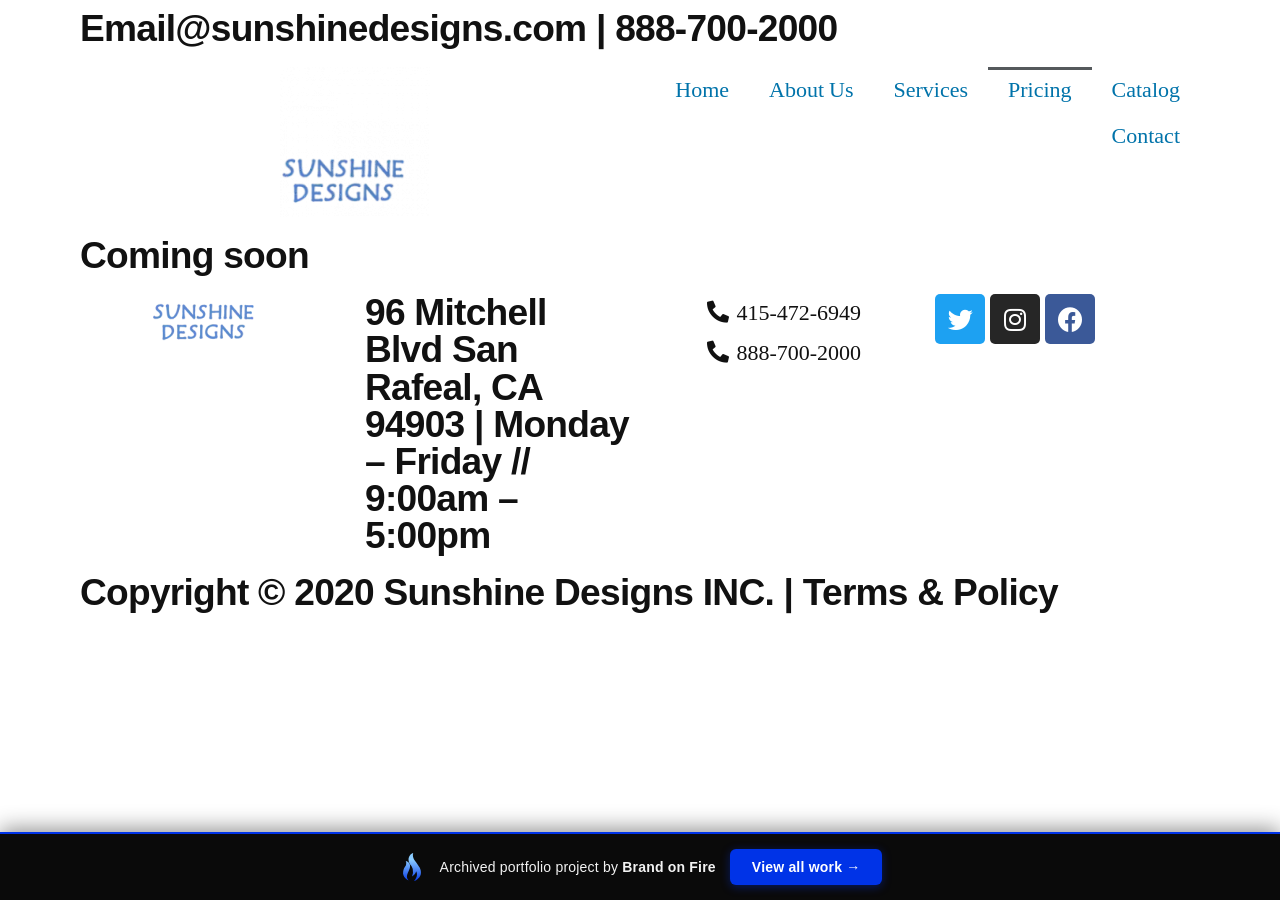
<file: pricing/index.html>
<!doctype html><html lang="en-US" class=" no-applicationcache geolocation history postmessage websockets localstorage sessionstorage no-websqldatabase webworkers hashchange audio canvas canvastext video webgl cssgradients multiplebgs opacity rgba inlinesvg hsla supports svgclippaths smil no-touchevents fontface generatedcontent textshadow cssanimations backgroundsize borderimage borderradius boxshadow flexbox cssreflections csstransforms csstransforms3d csstransitions ua-headlesschrome ua-headlesschrome-149 ua-headlesschrome-149-0 ua-headlesschrome-149-0-7827 ua-headlesschrome-149-0-7827-55 ua-safari ua-safari-537 ua-safari-537-36 ua-desktop ua-desktop-macintosh ua-mac_os_x ua-mac_os_x-10 ua-mac_os_x-10-15 ua-mac_os_x-10-15-7 ua-webkit ua-webkit-537 ua-webkit-537-36 js" data-bofp="0"><head><meta name="robots" content="noindex, nofollow"><meta charset="UTF-8"><meta name="viewport" content="width=device-width, initial-scale=1.0, viewport-fit=cover"><title>Pricing - Sunshine Designs</title><meta name="robots" content="index, follow"><meta name="googlebot" content="index, follow, max-snippet:-1, max-image-preview:large, max-video-preview:-1"><meta name="bingbot" content="index, follow, max-snippet:-1, max-image-preview:large, max-video-preview:-1"><link rel="canonical" href="index.html"><meta property="og:locale" content="en_US"><meta property="og:type" content="article"><meta property="og:title" content="Pricing - Sunshine Designs"><meta property="og:description" content="Coming soon"><meta property="og:url" content="../pricing/"><meta property="og:site_name" content="Sunshine Designs"><meta property="article:modified_time" content="2020-04-07T13:10:17+00:00"><meta name="twitter:card" content="summary_large_image"><meta name="generator" content="WordPress 5.4.1"><meta name="msapplication-TileImage" content="../wp-content/uploads/cropped-org_fav-270x270.png"><link rel="stylesheet" href="../style.css"><style>[data-bofp="1"]{background-color:rgb(255, 255, 255)!important;color:rgb(17, 17, 17)!important}</style><meta name="robots" content="noindex, nofollow"></head><body class="page-template page-template-elementor_header_footer page page-id-26 wp-custom-logo wp-embed-responsive singular image-filters-enabled fusion-image-hovers fusion-pagination-sizing fusion-button_size-large fusion-button_type-flat fusion-button_span-no avada-image-rollover-circle-yes avada-image-rollover-yes avada-image-rollover-direction-left elementor-default elementor-template-full-width elementor-kit-18 elementor-page elementor-page-26 do-animate" style="--viewportWidth: 1366;" data-elementor-device-mode="desktop" data-bofp="1"><div data-elementor-type="header" data-elementor-id="24" class="elementor elementor-24 elementor-location-header" data-elementor-settings="[]"><div class="elementor-inner"><div class="elementor-section-wrap"><section class="elementor-element elementor-element-59f573e elementor-section-height-min-height elementor-section-boxed elementor-section-height-default elementor-section-items-middle elementor-section elementor-top-section" data-id="59f573e" data-element_type="section" data-settings="{&quot;background_background&quot;:&quot;classic&quot;}"><div class="elementor-container elementor-column-gap-default"><div class="elementor-row"><div class="elementor-element elementor-element-4b455c7 elementor-column elementor-col-100 elementor-top-column" data-id="4b455c7" data-element_type="column"><div class="elementor-column-wrap  elementor-element-populated"><div class="elementor-widget-wrap"><div class="elementor-element elementor-element-fbdd70d elementor-widget elementor-widget-heading" data-id="fbdd70d" data-element_type="widget" data-widget_type="heading.default"><div class="elementor-widget-container"><h3 class="elementor-heading-title elementor-size-default fusion-responsive-typography-calculated" data-fontsize="37.125" style="--fontSize: 37.125; line-height: 1;" data-lineheight="37.125px">Email@sunshinedesigns.com   |   888-700-2000</h3>		</div></div></div></div></div></div></div></section><section class="elementor-element elementor-element-c00db27 elementor-section-height-min-height elementor-section-content-middle elementor-section-boxed elementor-section-height-default elementor-section-items-middle elementor-section elementor-top-section" data-id="c00db27" data-element_type="section" data-settings="{&quot;background_background&quot;:&quot;classic&quot;}"><div class="elementor-container elementor-column-gap-default"><div class="elementor-row"><div class="elementor-element elementor-element-21ce028 elementor-column elementor-col-50 elementor-top-column" data-id="21ce028" data-element_type="column"><div class="elementor-column-wrap  elementor-element-populated"><div class="elementor-widget-wrap"><div class="elementor-element elementor-element-56032a8 elementor-widget elementor-widget-theme-site-logo elementor-widget-image" data-id="56032a8" data-element_type="widget" data-widget_type="theme-site-logo.default"><div class="elementor-widget-container"><div class="elementor-image"><a href="../wp-content/uploads/elementor/css/post-26.css@ver=1593540192.html"><img src="../_a/09f74f1950f1.webp" title="cropped-SD_logo2-1.png" alt="cropped-SD_logo2-1.png" decoding="sync">								</a></div></div></div></div></div></div><div class="elementor-element elementor-element-87b88a0 elementor-column elementor-col-50 elementor-top-column" data-id="87b88a0" data-element_type="column"><div class="elementor-column-wrap  elementor-element-populated"><div class="elementor-widget-wrap"><div class="elementor-element elementor-element-8e13458 elementor-nav-menu__align-right elementor-nav-menu--indicator-chevron elementor-absolute elementor-nav-menu__text-align-center elementor-nav-menu--dropdown-tablet elementor-nav-menu--toggle elementor-nav-menu--burger elementor-widget elementor-widget-nav-menu" data-id="8e13458" data-element_type="widget" data-settings="{&quot;_position&quot;:&quot;absolute&quot;,&quot;layout&quot;:&quot;horizontal&quot;,&quot;toggle&quot;:&quot;burger&quot;}" data-widget_type="nav-menu.default"><div class="elementor-widget-container"><nav role="navigation" class="elementor-nav-menu--main elementor-nav-menu__container elementor-nav-menu--layout-horizontal e--pointer-overline e--animation-drop-in"><ul id="menu-1-8e13458" class="elementor-nav-menu" data-smartmenus-id="17823403982150708"><li class="menu-item menu-item-type-post_type menu-item-object-page menu-item-home menu-item-14"><a href="../wp-content/uploads/elementor/css/post-26.css@ver=1593540192.html" class="elementor-item">Home</a></li><li class="menu-item menu-item-type-post_type menu-item-object-page menu-item-81"><a href="../about/index.html" class="elementor-item">About Us</a></li><li class="menu-item menu-item-type-post_type menu-item-object-page menu-item-32"><a href="../services/index.html" class="elementor-item">Services</a></li><li class="menu-item menu-item-type-post_type menu-item-object-page current-menu-item page_item page-item-26 current_page_item menu-item-31"><a href="../pricing/index.html" aria-current="page" class="elementor-item elementor-item-active">Pricing</a></li><li class="menu-item menu-item-type-post_type menu-item-object-page menu-item-30"><a href="../catalog/index.html" class="elementor-item">Catalog</a></li><li class="menu-item menu-item-type-post_type menu-item-object-page menu-item-29"><a href="../contact/index.html" class="elementor-item">Contact</a></li></ul></nav><div class="elementor-menu-toggle" role="button" tabindex="0" aria-label="Menu Toggle" aria-expanded="false"><i class="eicon-menu-bar" aria-hidden="true"></i><span class="elementor-screen-only">Menu</span></div><nav class="elementor-nav-menu--dropdown elementor-nav-menu__container" role="navigation" aria-hidden="true"><ul id="menu-2-8e13458" class="elementor-nav-menu" data-smartmenus-id="17823403982157146"><li class="menu-item menu-item-type-post_type menu-item-object-page menu-item-home menu-item-14"><a href="../wp-content/uploads/elementor/css/post-26.css@ver=1593540192.html" class="elementor-item">Home</a></li><li class="menu-item menu-item-type-post_type menu-item-object-page menu-item-81"><a href="../about/index.html" class="elementor-item">About Us</a></li><li class="menu-item menu-item-type-post_type menu-item-object-page menu-item-32"><a href="../services/index.html" class="elementor-item">Services</a></li><li class="menu-item menu-item-type-post_type menu-item-object-page current-menu-item page_item page-item-26 current_page_item menu-item-31"><a href="../pricing/index.html" aria-current="page" class="elementor-item elementor-item-active">Pricing</a></li><li class="menu-item menu-item-type-post_type menu-item-object-page menu-item-30"><a href="../catalog/index.html" class="elementor-item">Catalog</a></li><li class="menu-item menu-item-type-post_type menu-item-object-page menu-item-29"><a href="../contact/index.html" class="elementor-item">Contact</a></li></ul></nav></div></div></div></div></div></div></div></section></div></div></div><div data-elementor-type="wp-page" data-elementor-id="26" class="elementor elementor-26" data-elementor-settings="[]"><div class="elementor-inner"><div class="elementor-section-wrap"><section class="elementor-element elementor-element-590757d0 elementor-section-height-min-height elementor-section-boxed elementor-section-height-default elementor-section-items-middle elementor-section elementor-top-section" data-id="590757d0" data-element_type="section"><div class="elementor-container elementor-column-gap-default"><div class="elementor-row"><div class="elementor-element elementor-element-1107ad6e elementor-column elementor-col-100 elementor-top-column" data-id="1107ad6e" data-element_type="column"><div class="elementor-column-wrap  elementor-element-populated"><div class="elementor-widget-wrap"><div class="elementor-element elementor-element-4a026ff1 elementor-widget elementor-widget-heading" data-id="4a026ff1" data-element_type="widget" data-widget_type="heading.default"><div class="elementor-widget-container"><h3 class="elementor-heading-title elementor-size-default fusion-responsive-typography-calculated" data-fontsize="37.125" style="--fontSize: 37.125; line-height: 1;" data-lineheight="37.125px">Coming soon</h3>		</div></div></div></div></div></div></div></section></div></div></div><div data-elementor-type="footer" data-elementor-id="36" class="elementor elementor-36 elementor-location-footer" data-elementor-settings="[]"><div class="elementor-inner"><div class="elementor-section-wrap"><section class="elementor-element elementor-element-daa2dcc elementor-section-height-min-height elementor-section-boxed elementor-section-height-default elementor-section-items-middle elementor-section elementor-top-section" data-id="daa2dcc" data-element_type="section" data-settings="{&quot;background_background&quot;:&quot;classic&quot;}"><div class="elementor-container elementor-column-gap-default"><div class="elementor-row"><div class="elementor-element elementor-element-ca3bfe2 elementor-column elementor-col-25 elementor-top-column" data-id="ca3bfe2" data-element_type="column"><div class="elementor-column-wrap  elementor-element-populated"><div class="elementor-widget-wrap"><div class="elementor-element elementor-element-12f909b elementor-widget elementor-widget-image" data-id="12f909b" data-element_type="widget" data-widget_type="image.default"><div class="elementor-widget-container"><div class="elementor-image"><img src="../_a/b03e1d89f3d5.webp" title="SD_logo_footer" alt="SD_logo_footer" decoding="sync">											</div></div></div></div></div></div><div class="elementor-element elementor-element-5f35d49 elementor-column elementor-col-25 elementor-top-column" data-id="5f35d49" data-element_type="column"><div class="elementor-column-wrap  elementor-element-populated"><div class="elementor-widget-wrap"><div class="elementor-element elementor-element-3cebe86 elementor-widget elementor-widget-heading" data-id="3cebe86" data-element_type="widget" data-widget_type="heading.default"><div class="elementor-widget-container"><h3 class="elementor-heading-title elementor-size-default fusion-responsive-typography-calculated" data-fontsize="37.125" style="--fontSize: 37.125; line-height: 1;" data-lineheight="37.125px">96 Mitchell Blvd San Rafeal, CA 94903   |  Monday – Friday  //  9:00am – 5:00pm</h3>		</div></div></div></div></div><div class="elementor-element elementor-element-c64d8dd elementor-column elementor-col-25 elementor-top-column" data-id="c64d8dd" data-element_type="column"><div class="elementor-column-wrap  elementor-element-populated"><div class="elementor-widget-wrap"><div class="elementor-element elementor-element-3a5af37 elementor-icon-list--layout-inline elementor-align-center elementor-widget elementor-widget-icon-list" data-id="3a5af37" data-element_type="widget" data-widget_type="icon-list.default"><div class="elementor-widget-container"><ul class="elementor-icon-list-items elementor-inline-items"><li class="elementor-icon-list-item"><span class="elementor-icon-list-icon"><i aria-hidden="true" class="fas fa-phone-alt"></i>						</span><span class="elementor-icon-list-text">415-472-6949</span></li><li class="elementor-icon-list-item"><span class="elementor-icon-list-icon"><i aria-hidden="true" class="fas fa-phone-alt"></i>						</span><span class="elementor-icon-list-text">888-700-2000</span></li></ul></div></div></div></div></div><div class="elementor-element elementor-element-03d8955 elementor-column elementor-col-25 elementor-top-column" data-id="03d8955" data-element_type="column"><div class="elementor-column-wrap  elementor-element-populated"><div class="elementor-widget-wrap"><div class="elementor-element elementor-element-e9ce027 elementor-shape-rounded elementor-widget elementor-widget-social-icons" data-id="e9ce027" data-element_type="widget" data-widget_type="social-icons.default"><div class="elementor-widget-container"><div class="elementor-social-icons-wrapper"><a class="elementor-icon elementor-social-icon elementor-social-icon-twitter elementor-repeater-item-9a53722" target="_blank"><span class="elementor-screen-only">Twitter</span><i class="fab fa-twitter"></i>				</a><a class="elementor-icon elementor-social-icon elementor-social-icon-instagram elementor-repeater-item-85e06f2" target="_blank"><span class="elementor-screen-only">Instagram</span><i class="fab fa-instagram"></i>				</a><a class="elementor-icon elementor-social-icon elementor-social-icon-facebook elementor-repeater-item-63b6413" target="_blank"><span class="elementor-screen-only">Facebook</span><i class="fab fa-facebook"></i>				</a></div></div></div></div></div></div></div></div></section><section class="elementor-element elementor-element-2b9f34e elementor-section-height-min-height elementor-section-boxed elementor-section-height-default elementor-section-items-middle elementor-section elementor-top-section" data-id="2b9f34e" data-element_type="section" data-settings="{&quot;background_background&quot;:&quot;classic&quot;}"><div class="elementor-container elementor-column-gap-default"><div class="elementor-row"><div class="elementor-element elementor-element-8be36ef elementor-column elementor-col-100 elementor-top-column" data-id="8be36ef" data-element_type="column"><div class="elementor-column-wrap  elementor-element-populated"><div class="elementor-widget-wrap"><div class="elementor-element elementor-element-31b30e0 elementor-widget elementor-widget-heading" data-id="31b30e0" data-element_type="widget" data-widget_type="heading.default"><div class="elementor-widget-container"><h3 class="elementor-heading-title elementor-size-default fusion-responsive-typography-calculated" data-fontsize="37.125" style="--fontSize: 37.125; line-height: 1;" data-lineheight="37.125px">Copyright © 2020 Sunshine Designs INC.   |   Terms &amp; Policy</h3>		</div></div></div></div></div></div></div></section></div></div></div><span id="elementor-device-mode" class="elementor-screen-only"></span><!-- bof-portfolio-bar --><a href="https://brandonfire.com/portfolio/" id="bof-portfolio-bar" rel="noopener" style="position:fixed;left:0;right:0;bottom:0;z-index:2147483647;display:flex;align-items:center;justify-content:center;gap:14px;flex-wrap:wrap;background:#0a0a0a;color:#ffffff !important;font-family:Inter,-apple-system,BlinkMacSystemFont,'Segoe UI',Roboto,Helvetica,Arial,sans-serif;font-size:14px;font-weight:500;line-height:1;letter-spacing:.2px;padding:15px 18px;text-decoration:none !important;box-shadow:0 -3px 22px rgba(0,0,0,.45);border-top:2px solid #0033e7;box-sizing:border-box;"><img src="[data-uri]" alt="" width="28" height="28" style="display:block;flex:0 0 auto;width:28px;height:28px;"><span style="opacity:.95;color:#fff;">Archived portfolio project by <strong style="font-weight:700;color:#fff;">Brand&nbsp;on&nbsp;Fire</strong></span><span style="background:#0033e7;color:#fff;padding:11px 22px;border-radius:6px;font-weight:700;font-size:14px;white-space:nowrap;box-shadow:0 2px 10px rgba(0,51,231,.4);">View&nbsp;all&nbsp;work&nbsp;&rarr;</span></a><script>(function(){function p(){var b=document.getElementById("bof-portfolio-bar");if(b&&document.body)document.body.style.setProperty("padding-bottom",b.offsetHeight+"px","important");}if(document.readyState!=="loading")p();else document.addEventListener("DOMContentLoaded",p);window.addEventListener("resize",p);})();</script><!-- /bof-portfolio-bar --></body></html>
</file>
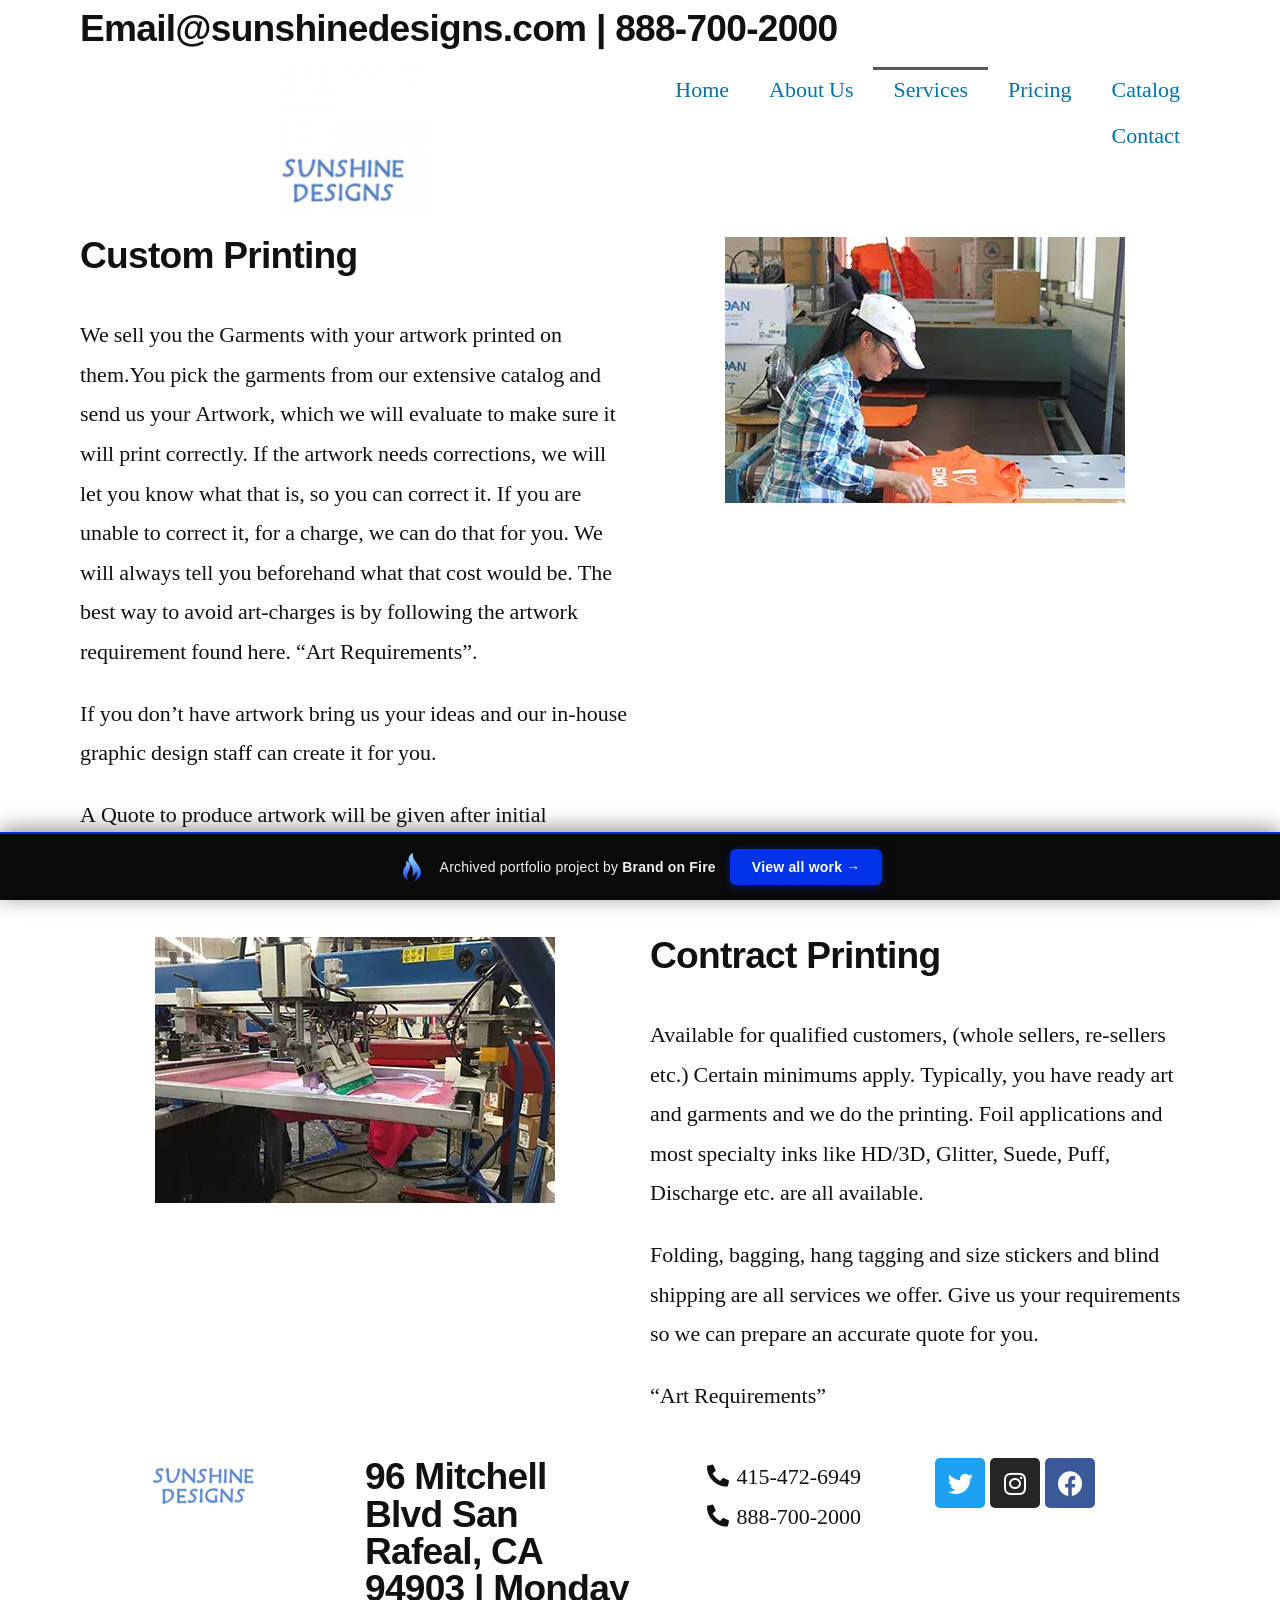
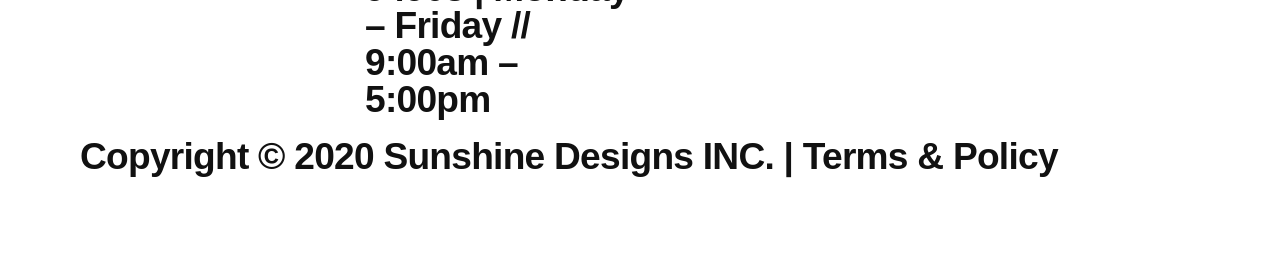
<file: services/index.html>
<!doctype html><html lang="en-US" class=" no-applicationcache geolocation history postmessage websockets localstorage sessionstorage no-websqldatabase webworkers hashchange audio canvas canvastext video webgl cssgradients multiplebgs opacity rgba inlinesvg hsla supports svgclippaths smil no-touchevents fontface generatedcontent textshadow cssanimations backgroundsize borderimage borderradius boxshadow flexbox cssreflections csstransforms csstransforms3d csstransitions ua-headlesschrome ua-headlesschrome-149 ua-headlesschrome-149-0 ua-headlesschrome-149-0-7827 ua-headlesschrome-149-0-7827-55 ua-safari ua-safari-537 ua-safari-537-36 ua-desktop ua-desktop-macintosh ua-mac_os_x ua-mac_os_x-10 ua-mac_os_x-10-15 ua-mac_os_x-10-15-7 ua-webkit ua-webkit-537 ua-webkit-537-36 js" data-bofp="0"><head><meta name="robots" content="noindex, nofollow"><meta charset="UTF-8"><meta name="viewport" content="width=device-width, initial-scale=1.0, viewport-fit=cover"><title>Services - Sunshine Designs</title><meta name="robots" content="index, follow"><meta name="googlebot" content="index, follow, max-snippet:-1, max-image-preview:large, max-video-preview:-1"><meta name="bingbot" content="index, follow, max-snippet:-1, max-image-preview:large, max-video-preview:-1"><link rel="canonical" href="index.html"><meta property="og:locale" content="en_US"><meta property="og:type" content="article"><meta property="og:title" content="Services - Sunshine Designs"><meta property="og:description" content="Custom Printing We sell you the Garments with your artwork printed on them.You pick the garments from our extensive&nbsp;catalog and send us your Artwork, which we will evaluate to make sure it will print correctly. If the artwork needs corrections, we will let you know what that is, so you can correct it. If you […]"><meta property="og:url" content="../services/"><meta property="og:site_name" content="Sunshine Designs"><meta property="article:modified_time" content="2020-04-07T16:04:57+00:00"><meta property="og:image" content="../wp-content/uploads/folder.jpg"><meta name="twitter:card" content="summary_large_image"><meta name="generator" content="WordPress 5.4.1"><meta name="msapplication-TileImage" content="../wp-content/uploads/cropped-org_fav-270x270.png"><link rel="stylesheet" href="../style.css"><style>[data-bofp="1"]{background-color:rgb(255, 255, 255)!important;color:rgb(17, 17, 17)!important}</style><meta name="robots" content="noindex, nofollow"></head><body class="page-template page-template-elementor_header_footer page page-id-25 wp-custom-logo wp-embed-responsive singular image-filters-enabled fusion-image-hovers fusion-pagination-sizing fusion-button_size-large fusion-button_type-flat fusion-button_span-no avada-image-rollover-circle-yes avada-image-rollover-yes avada-image-rollover-direction-left elementor-default elementor-template-full-width elementor-kit-18 elementor-page elementor-page-25 do-animate" style="--viewportWidth: 1366;" data-elementor-device-mode="desktop" data-bofp="1"><div data-elementor-type="header" data-elementor-id="24" class="elementor elementor-24 elementor-location-header" data-elementor-settings="[]"><div class="elementor-inner"><div class="elementor-section-wrap"><section class="elementor-element elementor-element-59f573e elementor-section-height-min-height elementor-section-boxed elementor-section-height-default elementor-section-items-middle elementor-section elementor-top-section" data-id="59f573e" data-element_type="section" data-settings="{&quot;background_background&quot;:&quot;classic&quot;}"><div class="elementor-container elementor-column-gap-default"><div class="elementor-row"><div class="elementor-element elementor-element-4b455c7 elementor-column elementor-col-100 elementor-top-column" data-id="4b455c7" data-element_type="column"><div class="elementor-column-wrap  elementor-element-populated"><div class="elementor-widget-wrap"><div class="elementor-element elementor-element-fbdd70d elementor-widget elementor-widget-heading" data-id="fbdd70d" data-element_type="widget" data-widget_type="heading.default"><div class="elementor-widget-container"><h3 class="elementor-heading-title elementor-size-default fusion-responsive-typography-calculated" data-fontsize="37.125" style="--fontSize: 37.125; line-height: 1;" data-lineheight="37.125px">Email@sunshinedesigns.com   |   888-700-2000</h3>		</div></div></div></div></div></div></div></section><section class="elementor-element elementor-element-c00db27 elementor-section-height-min-height elementor-section-content-middle elementor-section-boxed elementor-section-height-default elementor-section-items-middle elementor-section elementor-top-section" data-id="c00db27" data-element_type="section" data-settings="{&quot;background_background&quot;:&quot;classic&quot;}"><div class="elementor-container elementor-column-gap-default"><div class="elementor-row"><div class="elementor-element elementor-element-21ce028 elementor-column elementor-col-50 elementor-top-column" data-id="21ce028" data-element_type="column"><div class="elementor-column-wrap  elementor-element-populated"><div class="elementor-widget-wrap"><div class="elementor-element elementor-element-56032a8 elementor-widget elementor-widget-theme-site-logo elementor-widget-image" data-id="56032a8" data-element_type="widget" data-widget_type="theme-site-logo.default"><div class="elementor-widget-container"><div class="elementor-image"><a href="../wp-content/uploads/elementor/css/post-26.css@ver=1593540192.html"><img src="../_a/09f74f1950f1.webp" title="cropped-SD_logo2-1.png" alt="cropped-SD_logo2-1.png" decoding="sync">								</a></div></div></div></div></div></div><div class="elementor-element elementor-element-87b88a0 elementor-column elementor-col-50 elementor-top-column" data-id="87b88a0" data-element_type="column"><div class="elementor-column-wrap  elementor-element-populated"><div class="elementor-widget-wrap"><div class="elementor-element elementor-element-8e13458 elementor-nav-menu__align-right elementor-nav-menu--indicator-chevron elementor-absolute elementor-nav-menu__text-align-center elementor-nav-menu--dropdown-tablet elementor-nav-menu--toggle elementor-nav-menu--burger elementor-widget elementor-widget-nav-menu" data-id="8e13458" data-element_type="widget" data-settings="{&quot;_position&quot;:&quot;absolute&quot;,&quot;layout&quot;:&quot;horizontal&quot;,&quot;toggle&quot;:&quot;burger&quot;}" data-widget_type="nav-menu.default"><div class="elementor-widget-container"><nav role="navigation" class="elementor-nav-menu--main elementor-nav-menu__container elementor-nav-menu--layout-horizontal e--pointer-overline e--animation-drop-in"><ul id="menu-1-8e13458" class="elementor-nav-menu" data-smartmenus-id="17823403942226785"><li class="menu-item menu-item-type-post_type menu-item-object-page menu-item-home menu-item-14"><a href="../wp-content/uploads/elementor/css/post-26.css@ver=1593540192.html" class="elementor-item">Home</a></li><li class="menu-item menu-item-type-post_type menu-item-object-page menu-item-81"><a href="../about/index.html" class="elementor-item">About Us</a></li><li class="menu-item menu-item-type-post_type menu-item-object-page current-menu-item page_item page-item-25 current_page_item menu-item-32"><a href="../services/index.html" aria-current="page" class="elementor-item elementor-item-active">Services</a></li><li class="menu-item menu-item-type-post_type menu-item-object-page menu-item-31"><a href="../pricing/index.html" class="elementor-item">Pricing</a></li><li class="menu-item menu-item-type-post_type menu-item-object-page menu-item-30"><a href="../catalog/index.html" class="elementor-item">Catalog</a></li><li class="menu-item menu-item-type-post_type menu-item-object-page menu-item-29"><a href="../contact/index.html" class="elementor-item">Contact</a></li></ul></nav><div class="elementor-menu-toggle" role="button" tabindex="0" aria-label="Menu Toggle" aria-expanded="false"><i class="eicon-menu-bar" aria-hidden="true"></i><span class="elementor-screen-only">Menu</span></div><nav class="elementor-nav-menu--dropdown elementor-nav-menu__container" role="navigation" aria-hidden="true"><ul id="menu-2-8e13458" class="elementor-nav-menu" data-smartmenus-id="17823403942225251"><li class="menu-item menu-item-type-post_type menu-item-object-page menu-item-home menu-item-14"><a href="../wp-content/uploads/elementor/css/post-26.css@ver=1593540192.html" class="elementor-item">Home</a></li><li class="menu-item menu-item-type-post_type menu-item-object-page menu-item-81"><a href="../about/index.html" class="elementor-item">About Us</a></li><li class="menu-item menu-item-type-post_type menu-item-object-page current-menu-item page_item page-item-25 current_page_item menu-item-32"><a href="../services/index.html" aria-current="page" class="elementor-item elementor-item-active">Services</a></li><li class="menu-item menu-item-type-post_type menu-item-object-page menu-item-31"><a href="../pricing/index.html" class="elementor-item">Pricing</a></li><li class="menu-item menu-item-type-post_type menu-item-object-page menu-item-30"><a href="../catalog/index.html" class="elementor-item">Catalog</a></li><li class="menu-item menu-item-type-post_type menu-item-object-page menu-item-29"><a href="../contact/index.html" class="elementor-item">Contact</a></li></ul></nav></div></div></div></div></div></div></div></section></div></div></div><div data-elementor-type="wp-page" data-elementor-id="25" class="elementor elementor-25" data-elementor-settings="[]"><div class="elementor-inner"><div class="elementor-section-wrap"><section class="elementor-element elementor-element-e6072f0 elementor-section-boxed elementor-section-height-default elementor-section-height-default elementor-section elementor-top-section" data-id="e6072f0" data-element_type="section"><div class="elementor-container elementor-column-gap-default"><div class="elementor-row"><div class="elementor-element elementor-element-7d2c6ec elementor-column elementor-col-50 elementor-top-column animated fadeInLeft" data-id="7d2c6ec" data-element_type="column" data-settings="{&quot;animation&quot;:&quot;fadeInLeft&quot;}"><div class="elementor-column-wrap  elementor-element-populated"><div class="elementor-widget-wrap"><div class="elementor-element elementor-element-6a7c8ef6 elementor-widget elementor-widget-heading" data-id="6a7c8ef6" data-element_type="widget" data-widget_type="heading.default"><div class="elementor-widget-container"><h3 class="elementor-heading-title elementor-size-default fusion-responsive-typography-calculated" data-fontsize="37.125" style="--fontSize: 37.125; line-height: 1;" data-lineheight="37.125px">Custom Printing</h3>		</div></div><div class="elementor-element elementor-element-d817c5a elementor-widget elementor-widget-text-editor" data-id="d817c5a" data-element_type="widget" data-widget_type="text-editor.default"><div class="elementor-widget-container"><div class="elementor-text-editor elementor-clearfix"><p id="u731-5">We sell you the Garments with your artwork printed on them.You pick the garments from our extensive&nbsp;catalog and send us your Artwork, which we will evaluate to make sure it will print correctly. If the artwork needs corrections, we will let you know what that is, so you can correct it. If you are unable to correct it, for a charge, we can do that for you. We will always tell you beforehand what that cost would be. The best way to avoid art-charges is by following the artwork requirement found here.&nbsp;“Art Requirements”.</p><p id="u731-23">If you don’t have artwork bring us your ideas and our in-house graphic design staff can create it for you.</p><p id="u731-25">A Quote to produce artwork will be given after initial consultation about your vision for the project.</p></div></div></div></div></div></div><div class="elementor-element elementor-element-470215b elementor-column elementor-col-50 elementor-top-column animated fadeInRight" data-id="470215b" data-element_type="column" data-settings="{&quot;animation&quot;:&quot;fadeInRight&quot;}"><div class="elementor-column-wrap  elementor-element-populated"><div class="elementor-widget-wrap"><div class="elementor-element elementor-element-f40ed48 elementor-widget elementor-widget-image" data-id="f40ed48" data-element_type="widget" data-widget_type="image.default"><div class="elementor-widget-container"><div class="elementor-image"><img width="400" height="266" src="../_a/a51fac61195d.webp" class="attachment-large size-large" alt="" decoding="sync">											</div></div></div></div></div></div></div></div></section><section class="elementor-element elementor-element-7076e2d elementor-section-boxed elementor-section-height-default elementor-section-height-default elementor-section elementor-top-section" data-id="7076e2d" data-element_type="section"><div class="elementor-container elementor-column-gap-default"><div class="elementor-row"><div class="elementor-element elementor-element-f99cd14 elementor-column elementor-col-100 elementor-top-column animated fadeIn" data-id="f99cd14" data-element_type="column" data-settings="{&quot;animation&quot;:&quot;fadeIn&quot;}"><div class="elementor-column-wrap  elementor-element-populated"><div class="elementor-widget-wrap"><div class="elementor-element elementor-element-0217df1 elementor-widget elementor-widget-divider" data-id="0217df1" data-element_type="widget" data-widget_type="divider.default"><div class="elementor-widget-container"><div class="elementor-divider"><span class="elementor-divider-separator"></span></div></div></div></div></div></div></div></div></section><section class="elementor-element elementor-element-7afe1ab elementor-reverse-tablet elementor-reverse-mobile elementor-section-boxed elementor-section-height-default elementor-section-height-default elementor-section elementor-top-section" data-id="7afe1ab" data-element_type="section"><div class="elementor-container elementor-column-gap-default"><div class="elementor-row"><div class="elementor-element elementor-element-c22b003 elementor-column elementor-col-50 elementor-top-column animated fadeInLeft" data-id="c22b003" data-element_type="column" data-settings="{&quot;animation&quot;:&quot;fadeInLeft&quot;}"><div class="elementor-column-wrap  elementor-element-populated"><div class="elementor-widget-wrap"><div class="elementor-element elementor-element-bb6ace9 elementor-widget elementor-widget-image" data-id="bb6ace9" data-element_type="widget" data-widget_type="image.default"><div class="elementor-widget-container"><div class="elementor-image"><img width="400" height="266" src="../_a/d61b223578c5.webp" class="attachment-large size-large" alt="" decoding="sync">											</div></div></div></div></div></div><div class="elementor-element elementor-element-c06c6b3 elementor-column elementor-col-50 elementor-top-column animated fadeInRight" data-id="c06c6b3" data-element_type="column" data-settings="{&quot;animation&quot;:&quot;fadeInRight&quot;}"><div class="elementor-column-wrap  elementor-element-populated"><div class="elementor-widget-wrap"><div class="elementor-element elementor-element-ea6ad6a elementor-widget elementor-widget-heading" data-id="ea6ad6a" data-element_type="widget" data-widget_type="heading.default"><div class="elementor-widget-container"><h3 class="elementor-heading-title elementor-size-default fusion-responsive-typography-calculated" data-fontsize="37.125" style="--fontSize: 37.125; line-height: 1;" data-lineheight="37.125px">Contract Printing</h3>		</div></div><div class="elementor-element elementor-element-32c6d43 elementor-widget elementor-widget-text-editor" data-id="32c6d43" data-element_type="widget" data-widget_type="text-editor.default"><div class="elementor-widget-container"><div class="elementor-text-editor elementor-clearfix"><p id="u2062-5">Available for qualified customers, (whole sellers, re-sellers etc.) Certain minimums apply. Typically, you have ready art and garments and we do the printing. Foil applications and most specialty inks like HD/3D, Glitter, Suede, Puff, Discharge etc. are all available.</p><p id="u2062-11">Folding, bagging, hang tagging and size stickers and blind shipping are all services we offer. Give us your requirements so we can prepare an accurate quote for you.</p><p id="u2062-14">“Art Requirements”</p></div></div></div></div></div></div></div></div></section></div></div></div><div data-elementor-type="footer" data-elementor-id="36" class="elementor elementor-36 elementor-location-footer" data-elementor-settings="[]"><div class="elementor-inner"><div class="elementor-section-wrap"><section class="elementor-element elementor-element-daa2dcc elementor-section-height-min-height elementor-section-boxed elementor-section-height-default elementor-section-items-middle elementor-section elementor-top-section" data-id="daa2dcc" data-element_type="section" data-settings="{&quot;background_background&quot;:&quot;classic&quot;}"><div class="elementor-container elementor-column-gap-default"><div class="elementor-row"><div class="elementor-element elementor-element-ca3bfe2 elementor-column elementor-col-25 elementor-top-column" data-id="ca3bfe2" data-element_type="column"><div class="elementor-column-wrap  elementor-element-populated"><div class="elementor-widget-wrap"><div class="elementor-element elementor-element-12f909b elementor-widget elementor-widget-image" data-id="12f909b" data-element_type="widget" data-widget_type="image.default"><div class="elementor-widget-container"><div class="elementor-image"><img src="../_a/b03e1d89f3d5.webp" title="SD_logo_footer" alt="SD_logo_footer" decoding="sync">											</div></div></div></div></div></div><div class="elementor-element elementor-element-5f35d49 elementor-column elementor-col-25 elementor-top-column" data-id="5f35d49" data-element_type="column"><div class="elementor-column-wrap  elementor-element-populated"><div class="elementor-widget-wrap"><div class="elementor-element elementor-element-3cebe86 elementor-widget elementor-widget-heading" data-id="3cebe86" data-element_type="widget" data-widget_type="heading.default"><div class="elementor-widget-container"><h3 class="elementor-heading-title elementor-size-default fusion-responsive-typography-calculated" data-fontsize="37.125" style="--fontSize: 37.125; line-height: 1;" data-lineheight="37.125px">96 Mitchell Blvd San Rafeal, CA 94903   |  Monday – Friday  //  9:00am – 5:00pm</h3>		</div></div></div></div></div><div class="elementor-element elementor-element-c64d8dd elementor-column elementor-col-25 elementor-top-column" data-id="c64d8dd" data-element_type="column"><div class="elementor-column-wrap  elementor-element-populated"><div class="elementor-widget-wrap"><div class="elementor-element elementor-element-3a5af37 elementor-icon-list--layout-inline elementor-align-center elementor-widget elementor-widget-icon-list" data-id="3a5af37" data-element_type="widget" data-widget_type="icon-list.default"><div class="elementor-widget-container"><ul class="elementor-icon-list-items elementor-inline-items"><li class="elementor-icon-list-item"><span class="elementor-icon-list-icon"><i aria-hidden="true" class="fas fa-phone-alt"></i>						</span><span class="elementor-icon-list-text">415-472-6949</span></li><li class="elementor-icon-list-item"><span class="elementor-icon-list-icon"><i aria-hidden="true" class="fas fa-phone-alt"></i>						</span><span class="elementor-icon-list-text">888-700-2000</span></li></ul></div></div></div></div></div><div class="elementor-element elementor-element-03d8955 elementor-column elementor-col-25 elementor-top-column" data-id="03d8955" data-element_type="column"><div class="elementor-column-wrap  elementor-element-populated"><div class="elementor-widget-wrap"><div class="elementor-element elementor-element-e9ce027 elementor-shape-rounded elementor-widget elementor-widget-social-icons" data-id="e9ce027" data-element_type="widget" data-widget_type="social-icons.default"><div class="elementor-widget-container"><div class="elementor-social-icons-wrapper"><a class="elementor-icon elementor-social-icon elementor-social-icon-twitter elementor-repeater-item-9a53722" target="_blank"><span class="elementor-screen-only">Twitter</span><i class="fab fa-twitter"></i>				</a><a class="elementor-icon elementor-social-icon elementor-social-icon-instagram elementor-repeater-item-85e06f2" target="_blank"><span class="elementor-screen-only">Instagram</span><i class="fab fa-instagram"></i>				</a><a class="elementor-icon elementor-social-icon elementor-social-icon-facebook elementor-repeater-item-63b6413" target="_blank"><span class="elementor-screen-only">Facebook</span><i class="fab fa-facebook"></i>				</a></div></div></div></div></div></div></div></div></section><section class="elementor-element elementor-element-2b9f34e elementor-section-height-min-height elementor-section-boxed elementor-section-height-default elementor-section-items-middle elementor-section elementor-top-section" data-id="2b9f34e" data-element_type="section" data-settings="{&quot;background_background&quot;:&quot;classic&quot;}"><div class="elementor-container elementor-column-gap-default"><div class="elementor-row"><div class="elementor-element elementor-element-8be36ef elementor-column elementor-col-100 elementor-top-column" data-id="8be36ef" data-element_type="column"><div class="elementor-column-wrap  elementor-element-populated"><div class="elementor-widget-wrap"><div class="elementor-element elementor-element-31b30e0 elementor-widget elementor-widget-heading" data-id="31b30e0" data-element_type="widget" data-widget_type="heading.default"><div class="elementor-widget-container"><h3 class="elementor-heading-title elementor-size-default fusion-responsive-typography-calculated" data-fontsize="37.125" style="--fontSize: 37.125; line-height: 1;" data-lineheight="37.125px">Copyright © 2020 Sunshine Designs INC.   |   Terms &amp; Policy</h3>		</div></div></div></div></div></div></div></section></div></div></div><span id="elementor-device-mode" class="elementor-screen-only"></span><!-- bof-portfolio-bar --><a href="https://brandonfire.com/portfolio/" id="bof-portfolio-bar" rel="noopener" style="position:fixed;left:0;right:0;bottom:0;z-index:2147483647;display:flex;align-items:center;justify-content:center;gap:14px;flex-wrap:wrap;background:#0a0a0a;color:#ffffff !important;font-family:Inter,-apple-system,BlinkMacSystemFont,'Segoe UI',Roboto,Helvetica,Arial,sans-serif;font-size:14px;font-weight:500;line-height:1;letter-spacing:.2px;padding:15px 18px;text-decoration:none !important;box-shadow:0 -3px 22px rgba(0,0,0,.45);border-top:2px solid #0033e7;box-sizing:border-box;"><img src="[data-uri]" alt="" width="28" height="28" style="display:block;flex:0 0 auto;width:28px;height:28px;"><span style="opacity:.95;color:#fff;">Archived portfolio project by <strong style="font-weight:700;color:#fff;">Brand&nbsp;on&nbsp;Fire</strong></span><span style="background:#0033e7;color:#fff;padding:11px 22px;border-radius:6px;font-weight:700;font-size:14px;white-space:nowrap;box-shadow:0 2px 10px rgba(0,51,231,.4);">View&nbsp;all&nbsp;work&nbsp;&rarr;</span></a><script>(function(){function p(){var b=document.getElementById("bof-portfolio-bar");if(b&&document.body)document.body.style.setProperty("padding-bottom",b.offsetHeight+"px","important");}if(document.readyState!=="loading")p();else document.addEventListener("DOMContentLoaded",p);window.addEventListener("resize",p);})();</script><!-- /bof-portfolio-bar --></body></html>
</file>
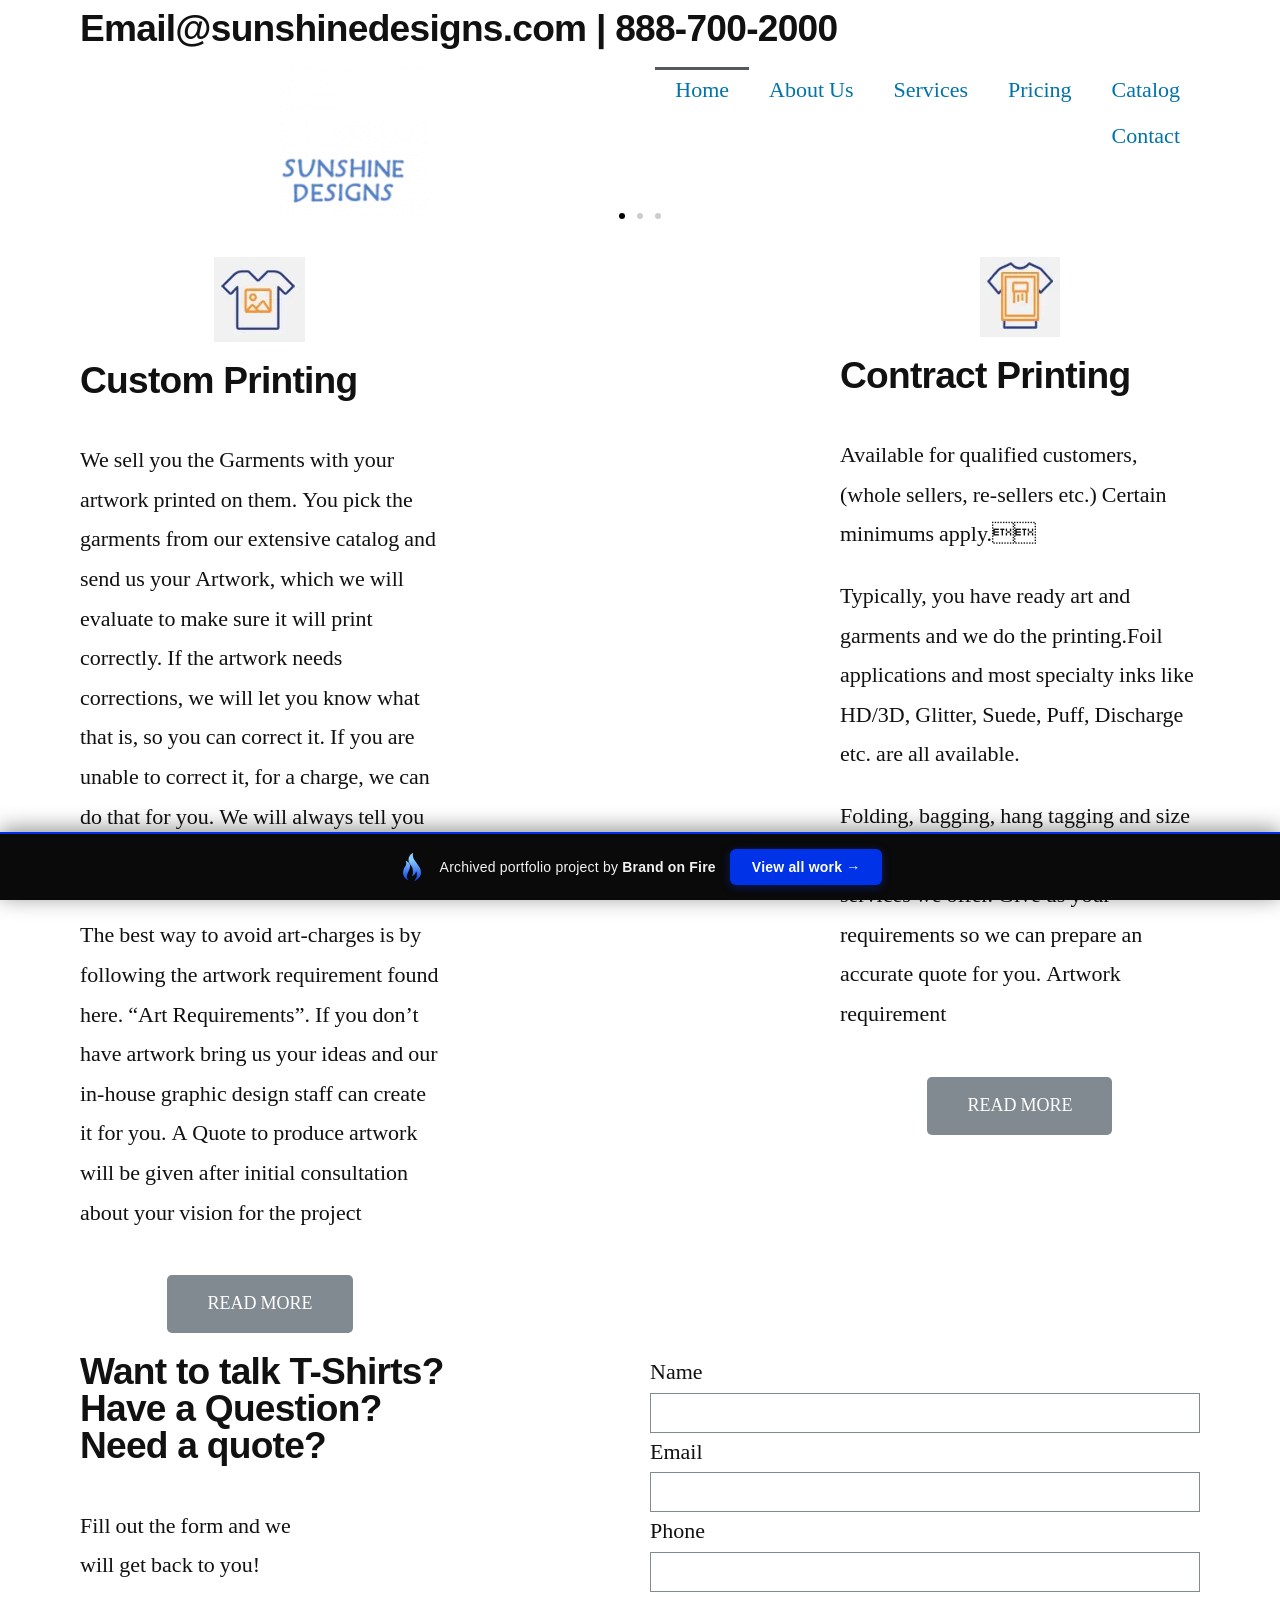
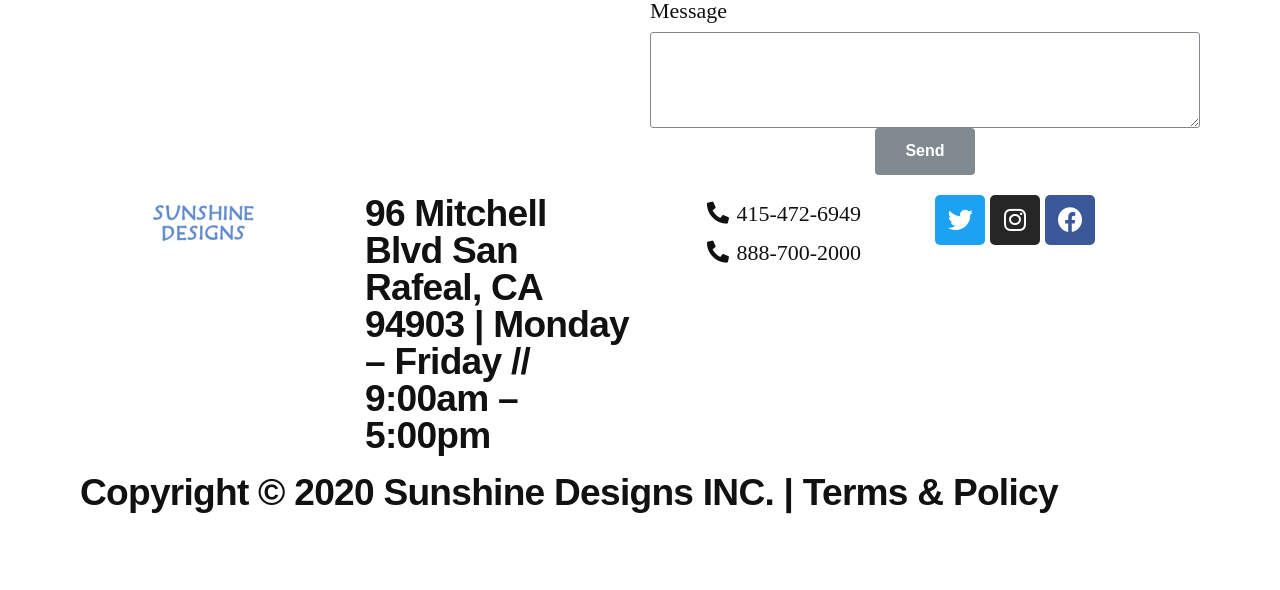
<file: wp-content/uploads/elementor/css/post-26.css@ver=1593540192.html>
<!doctype html><html lang="en-US" class=" no-applicationcache geolocation history postmessage websockets localstorage sessionstorage no-websqldatabase webworkers hashchange audio canvas canvastext video webgl cssgradients multiplebgs opacity rgba inlinesvg hsla supports svgclippaths smil no-touchevents fontface generatedcontent textshadow cssanimations backgroundsize borderimage borderradius boxshadow flexbox cssreflections csstransforms csstransforms3d csstransitions ua-headlesschrome ua-headlesschrome-149 ua-headlesschrome-149-0 ua-headlesschrome-149-0-7827 ua-headlesschrome-149-0-7827-55 ua-safari ua-safari-537 ua-safari-537-36 ua-desktop ua-desktop-macintosh ua-mac_os_x ua-mac_os_x-10 ua-mac_os_x-10-15 ua-mac_os_x-10-15-7 ua-webkit ua-webkit-537 ua-webkit-537-36 js" data-bofp="0"><head><meta name="robots" content="noindex, nofollow"><meta charset="UTF-8"><meta name="viewport" content="width=device-width, initial-scale=1.0, viewport-fit=cover"><title>Home - Sunshine Designs</title><meta name="robots" content="index, follow"><meta name="googlebot" content="index, follow, max-snippet:-1, max-image-preview:large, max-video-preview:-1"><meta name="bingbot" content="index, follow, max-snippet:-1, max-image-preview:large, max-video-preview:-1"><link rel="canonical" href="post-26.css@ver=1593540192.html"><meta property="og:locale" content="en_US"><meta property="og:type" content="website"><meta property="og:title" content="Home - Sunshine Designs"><meta property="og:description" content="Custom &amp; Contract Apparel Screen PrintingCustom &amp; Contract Apparel Screen PrintingCustom &amp; Contract Apparel Screen Printing Custom Printing We sell you the Garments with your artwork printed on them. You pick the garments from our extensive catalog and send us your Artwork, which we will evaluate to make sure it will print correctly. If the […]"><meta property="og:url" content="../../../../"><meta property="og:site_name" content="Sunshine Designs"><meta property="article:modified_time" content="2020-04-07T15:59:01+00:00"><meta property="og:image" content="../../../../wp-content/uploads/service1.jpg"><meta name="twitter:card" content="summary_large_image"><meta name="generator" content="WordPress 5.4.1"><link rel="shortlink" href="post-26.css@ver=1593540192.html"><meta name="msapplication-TileImage" content="../../../../wp-content/uploads/cropped-org_fav-270x270.png"><link rel="stylesheet" href="../../../../style.css"><style>[data-bofp="1"]{background-color:rgb(255, 255, 255)!important;color:rgb(17, 17, 17)!important}</style><meta name="robots" content="noindex, nofollow"></head><body class="home page-template page-template-elementor_header_footer page page-id-12 wp-custom-logo wp-embed-responsive singular image-filters-enabled fusion-image-hovers fusion-pagination-sizing fusion-button_size-large fusion-button_type-flat fusion-button_span-no avada-image-rollover-circle-yes avada-image-rollover-yes avada-image-rollover-direction-left elementor-default elementor-template-full-width elementor-kit-18 elementor-page elementor-page-12 do-animate" style="--viewportWidth: 1366;" data-elementor-device-mode="desktop" data-bofp="1"><div data-elementor-type="header" data-elementor-id="24" class="elementor elementor-24 elementor-location-header" data-elementor-settings="[]"><div class="elementor-inner"><div class="elementor-section-wrap"><section class="elementor-element elementor-element-59f573e elementor-section-height-min-height elementor-section-boxed elementor-section-height-default elementor-section-items-middle elementor-section elementor-top-section" data-id="59f573e" data-element_type="section" data-settings="{&quot;background_background&quot;:&quot;classic&quot;}"><div class="elementor-container elementor-column-gap-default"><div class="elementor-row"><div class="elementor-element elementor-element-4b455c7 elementor-column elementor-col-100 elementor-top-column" data-id="4b455c7" data-element_type="column"><div class="elementor-column-wrap  elementor-element-populated"><div class="elementor-widget-wrap"><div class="elementor-element elementor-element-fbdd70d elementor-widget elementor-widget-heading" data-id="fbdd70d" data-element_type="widget" data-widget_type="heading.default"><div class="elementor-widget-container"><h3 class="elementor-heading-title elementor-size-default fusion-responsive-typography-calculated" data-fontsize="37.125" style="--fontSize: 37.125; line-height: 1;" data-lineheight="37.125px">Email@sunshinedesigns.com   |   888-700-2000</h3>		</div></div></div></div></div></div></div></section><section class="elementor-element elementor-element-c00db27 elementor-section-height-min-height elementor-section-content-middle elementor-section-boxed elementor-section-height-default elementor-section-items-middle elementor-section elementor-top-section" data-id="c00db27" data-element_type="section" data-settings="{&quot;background_background&quot;:&quot;classic&quot;}"><div class="elementor-container elementor-column-gap-default"><div class="elementor-row"><div class="elementor-element elementor-element-21ce028 elementor-column elementor-col-50 elementor-top-column" data-id="21ce028" data-element_type="column"><div class="elementor-column-wrap  elementor-element-populated"><div class="elementor-widget-wrap"><div class="elementor-element elementor-element-56032a8 elementor-widget elementor-widget-theme-site-logo elementor-widget-image" data-id="56032a8" data-element_type="widget" data-widget_type="theme-site-logo.default"><div class="elementor-widget-container"><div class="elementor-image"><a href="../../../../wp-content/uploads/elementor/css/post-26.css@ver=1593540192.html"><img src="../../../../_a/09f74f1950f1.webp" title="cropped-SD_logo2-1.png" alt="cropped-SD_logo2-1.png" decoding="sync">								</a></div></div></div></div></div></div><div class="elementor-element elementor-element-87b88a0 elementor-column elementor-col-50 elementor-top-column" data-id="87b88a0" data-element_type="column"><div class="elementor-column-wrap  elementor-element-populated"><div class="elementor-widget-wrap"><div class="elementor-element elementor-element-8e13458 elementor-nav-menu__align-right elementor-nav-menu--indicator-chevron elementor-absolute elementor-nav-menu__text-align-center elementor-nav-menu--dropdown-tablet elementor-nav-menu--toggle elementor-nav-menu--burger elementor-widget elementor-widget-nav-menu" data-id="8e13458" data-element_type="widget" data-settings="{&quot;_position&quot;:&quot;absolute&quot;,&quot;layout&quot;:&quot;horizontal&quot;,&quot;toggle&quot;:&quot;burger&quot;}" data-widget_type="nav-menu.default"><div class="elementor-widget-container"><nav role="navigation" class="elementor-nav-menu--main elementor-nav-menu__container elementor-nav-menu--layout-horizontal e--pointer-overline e--animation-drop-in"><ul id="menu-1-8e13458" class="elementor-nav-menu" data-smartmenus-id="17823403865069043"><li class="menu-item menu-item-type-post_type menu-item-object-page menu-item-home current-menu-item page_item page-item-12 current_page_item menu-item-14"><a href="../../../../wp-content/uploads/elementor/css/post-26.css@ver=1593540192.html" aria-current="page" class="elementor-item elementor-item-active">Home</a></li><li class="menu-item menu-item-type-post_type menu-item-object-page menu-item-81"><a href="../../../../about/index.html" class="elementor-item">About Us</a></li><li class="menu-item menu-item-type-post_type menu-item-object-page menu-item-32"><a href="../../../../services/index.html" class="elementor-item">Services</a></li><li class="menu-item menu-item-type-post_type menu-item-object-page menu-item-31"><a href="../../../../pricing/index.html" class="elementor-item">Pricing</a></li><li class="menu-item menu-item-type-post_type menu-item-object-page menu-item-30"><a href="../../../../catalog/index.html" class="elementor-item">Catalog</a></li><li class="menu-item menu-item-type-post_type menu-item-object-page menu-item-29"><a href="../../../../contact/index.html" class="elementor-item">Contact</a></li></ul></nav><div class="elementor-menu-toggle" role="button" tabindex="0" aria-label="Menu Toggle" aria-expanded="false"><i class="eicon-menu-bar" aria-hidden="true"></i><span class="elementor-screen-only">Menu</span></div><nav class="elementor-nav-menu--dropdown elementor-nav-menu__container" role="navigation" aria-hidden="true"><ul id="menu-2-8e13458" class="elementor-nav-menu" data-smartmenus-id="1782340386506831"><li class="menu-item menu-item-type-post_type menu-item-object-page menu-item-home current-menu-item page_item page-item-12 current_page_item menu-item-14"><a href="../../../../wp-content/uploads/elementor/css/post-26.css@ver=1593540192.html" aria-current="page" class="elementor-item elementor-item-active">Home</a></li><li class="menu-item menu-item-type-post_type menu-item-object-page menu-item-81"><a href="../../../../about/index.html" class="elementor-item">About Us</a></li><li class="menu-item menu-item-type-post_type menu-item-object-page menu-item-32"><a href="../../../../services/index.html" class="elementor-item">Services</a></li><li class="menu-item menu-item-type-post_type menu-item-object-page menu-item-31"><a href="../../../../pricing/index.html" class="elementor-item">Pricing</a></li><li class="menu-item menu-item-type-post_type menu-item-object-page menu-item-30"><a href="../../../../catalog/index.html" class="elementor-item">Catalog</a></li><li class="menu-item menu-item-type-post_type menu-item-object-page menu-item-29"><a href="../../../../contact/index.html" class="elementor-item">Contact</a></li></ul></nav></div></div></div></div></div></div></div></section></div></div></div><div data-elementor-type="wp-page" data-elementor-id="12" class="elementor elementor-12" data-elementor-settings="[]"><div class="elementor-inner"><div class="elementor-section-wrap"><section class="elementor-element elementor-element-c19a694 elementor-section-full_width elementor-section-height-default elementor-section-height-default elementor-section elementor-top-section" data-id="c19a694" data-element_type="section"><div class="elementor-container elementor-column-gap-default"><div class="elementor-row"><div class="elementor-element elementor-element-676f694 elementor-column elementor-col-100 elementor-top-column" data-id="676f694" data-element_type="column"><div class="elementor-column-wrap  elementor-element-populated"><div class="elementor-widget-wrap"><div class="elementor-element elementor-element-26dded0 elementor--h-position-center elementor--v-position-middle elementor-pagination-position-inside elementor-widget elementor-widget-slides" data-id="26dded0" data-element_type="widget" data-settings="{&quot;navigation&quot;:&quot;dots&quot;,&quot;autoplay&quot;:&quot;yes&quot;,&quot;pause_on_hover&quot;:&quot;yes&quot;,&quot;pause_on_interaction&quot;:&quot;yes&quot;,&quot;autoplay_speed&quot;:5000,&quot;infinite&quot;:&quot;yes&quot;,&quot;transition&quot;:&quot;slide&quot;,&quot;transition_speed&quot;:500}" data-widget_type="slides.default"><div class="elementor-widget-container"><div class="elementor-swiper"><div class="elementor-slides-wrapper elementor-main-swiper swiper-container swiper-container-initialized swiper-container-horizontal" dir="ltr" data-animation="fadeInUp" style="cursor: grab;"><div class="swiper-wrapper elementor-slides" style="transition-duration: 0ms; transform: translate3d(-4038px, 0px, 0px);"><div class="elementor-repeater-item-b5f9ce2 swiper-slide swiper-slide-duplicate swiper-slide-duplicate-active" data-swiper-slide-index="0" style="width: 1346px;"><div class="swiper-slide-bg"></div><div class="swiper-slide-inner"><div class="swiper-slide-contents"><div class="elementor-slide-heading">Custom &amp; Contract </div><div class="elementor-slide-description">Apparel Screen Printing</div></div></div></div><div class="elementor-repeater-item-d858ef0 swiper-slide swiper-slide-duplicate swiper-slide-duplicate-next" data-swiper-slide-index="1" style="width: 1346px;"><div class="swiper-slide-bg"></div><div class="elementor-background-overlay"></div><div class="swiper-slide-inner"><div class="swiper-slide-contents"><div class="elementor-slide-heading">Custom &amp; Contract </div><div class="elementor-slide-description">Apparel Screen Printing</div></div></div></div><div class="elementor-repeater-item-7fb20a7 swiper-slide swiper-slide-duplicate swiper-slide-prev" data-swiper-slide-index="2" style="width: 1346px;"><div class="swiper-slide-bg"></div><div class="elementor-background-overlay"></div><div class="swiper-slide-inner"><div class="swiper-slide-contents"><div class="elementor-slide-heading">Custom &amp; Contract </div><div class="elementor-slide-description">Apparel Screen Printing</div></div></div></div><div class="elementor-repeater-item-b5f9ce2 swiper-slide swiper-slide-active" data-swiper-slide-index="0" style="width: 1346px;"><div class="swiper-slide-bg elementor-ken-burns--active"></div><div class="swiper-slide-inner"><div class="swiper-slide-contents"><div class="elementor-slide-heading">Custom &amp; Contract </div><div class="elementor-slide-description">Apparel Screen Printing</div></div></div></div><div class="elementor-repeater-item-d858ef0 swiper-slide swiper-slide-next" data-swiper-slide-index="1" style="width: 1346px;"><div class="swiper-slide-bg"></div><div class="elementor-background-overlay"></div><div class="swiper-slide-inner"><div class="swiper-slide-contents"><div class="elementor-slide-heading">Custom &amp; Contract </div><div class="elementor-slide-description">Apparel Screen Printing</div></div></div></div><div class="elementor-repeater-item-7fb20a7 swiper-slide swiper-slide-duplicate-prev" data-swiper-slide-index="2" style="width: 1346px;"><div class="swiper-slide-bg"></div><div class="elementor-background-overlay"></div><div class="swiper-slide-inner"><div class="swiper-slide-contents"><div class="elementor-slide-heading">Custom &amp; Contract </div><div class="elementor-slide-description">Apparel Screen Printing</div></div></div></div>				<div class="elementor-repeater-item-b5f9ce2 swiper-slide swiper-slide-duplicate swiper-slide-duplicate-active" data-swiper-slide-index="0" style="width: 1346px;"><div class="swiper-slide-bg"></div><div class="swiper-slide-inner"><div class="swiper-slide-contents"><div class="elementor-slide-heading">Custom &amp; Contract </div><div class="elementor-slide-description">Apparel Screen Printing</div></div></div></div><div class="elementor-repeater-item-d858ef0 swiper-slide swiper-slide-duplicate swiper-slide-duplicate-next" data-swiper-slide-index="1" style="width: 1346px;"><div class="swiper-slide-bg"></div><div class="elementor-background-overlay"></div><div class="swiper-slide-inner"><div class="swiper-slide-contents"><div class="elementor-slide-heading">Custom &amp; Contract </div><div class="elementor-slide-description">Apparel Screen Printing</div></div></div></div><div class="elementor-repeater-item-7fb20a7 swiper-slide swiper-slide-duplicate" data-swiper-slide-index="2" style="width: 1346px;"><div class="swiper-slide-bg"></div><div class="elementor-background-overlay"></div><div class="swiper-slide-inner"><div class="swiper-slide-contents"><div class="elementor-slide-heading">Custom &amp; Contract </div><div class="elementor-slide-description">Apparel Screen Printing</div></div></div></div></div><div class="swiper-pagination swiper-pagination-clickable swiper-pagination-bullets"><span class="swiper-pagination-bullet swiper-pagination-bullet-active" tabindex="0" role="button" aria-label="Go to slide 1"></span><span class="swiper-pagination-bullet" tabindex="0" role="button" aria-label="Go to slide 2"></span><span class="swiper-pagination-bullet" tabindex="0" role="button" aria-label="Go to slide 3"></span></div><span class="swiper-notification" aria-live="assertive" aria-atomic="true"></span></div></div></div></div></div></div></div></div></div></section><section class="elementor-element elementor-element-c041ae3 elementor-section-boxed elementor-section-height-default elementor-section-height-default elementor-section elementor-top-section" data-id="c041ae3" data-element_type="section" data-settings="{&quot;background_background&quot;:&quot;classic&quot;}"><div class="elementor-container elementor-column-gap-default"><div class="elementor-row"><div class="elementor-element elementor-element-22b39a2 elementor-column elementor-col-33 elementor-top-column animated fadeInLeft" data-id="22b39a2" data-element_type="column" data-settings="{&quot;animation&quot;:&quot;fadeInLeft&quot;}"><div class="elementor-column-wrap  elementor-element-populated"><div class="elementor-widget-wrap"><div class="elementor-element elementor-element-fafcb4a elementor-widget elementor-widget-image" data-id="fafcb4a" data-element_type="widget" data-widget_type="image.default"><div class="elementor-widget-container"><div class="elementor-image"><img width="91" height="85" src="../../../../_a/02fb070bd334.webp" class="attachment-large size-large" alt="" decoding="sync">											</div></div></div><div class="elementor-element elementor-element-b059709 elementor-widget elementor-widget-heading" data-id="b059709" data-element_type="widget" data-widget_type="heading.default"><div class="elementor-widget-container"><h3 class="elementor-heading-title elementor-size-default fusion-responsive-typography-calculated" data-fontsize="37.125" style="--fontSize: 37.125; line-height: 1;" data-lineheight="37.125px">Custom Printing</h3>		</div></div><div class="elementor-element elementor-element-924adda elementor-widget elementor-widget-text-editor" data-id="924adda" data-element_type="widget" data-widget_type="text-editor.default"><div class="elementor-widget-container"><div class="elementor-text-editor elementor-clearfix"><p>We sell you the Garments with your artwork printed on them. You pick the garments from our extensive catalog and send us your Artwork, which we will evaluate to make sure it will print correctly. If the artwork needs corrections, we will let you know what that is, so you can correct it. If you are unable to correct it, for a charge, we can do that for you. We will always tell you beforehand what that cost would be. <br><br>The best way to avoid art-charges is by following the artwork requirement found here. “Art Requirements”. If you don’t have artwork bring us your ideas and our in-house graphic design staff can create it for you. A Quote to produce artwork will be given after initial consultation about your vision for the project</p></div></div></div><div class="elementor-element elementor-element-92b6eb9 elementor-align-center elementor-widget elementor-widget-button" data-id="92b6eb9" data-element_type="widget" data-widget_type="button.default"><div class="elementor-widget-container"><div class="elementor-button-wrapper"><a href="https://dev.sunshinedesigns.com/services/" class="elementor-button-link elementor-button elementor-size-lg" role="button"><span class="elementor-button-content-wrapper"><span class="elementor-button-text">READ MORE</span></span></a></div></div></div></div></div></div><div class="elementor-element elementor-element-ea00de1 elementor-hidden-phone elementor-column elementor-col-33 elementor-top-column" data-id="ea00de1" data-element_type="column" data-settings="{&quot;background_background&quot;:&quot;classic&quot;}"><div class="elementor-column-wrap"><div class="elementor-widget-wrap"></div></div></div><div class="elementor-element elementor-element-c8e95b3 elementor-column elementor-col-33 elementor-top-column animated fadeInRight" data-id="c8e95b3" data-element_type="column" data-settings="{&quot;animation&quot;:&quot;fadeInRight&quot;}"><div class="elementor-column-wrap  elementor-element-populated"><div class="elementor-widget-wrap"><div class="elementor-element elementor-element-7b71671 elementor-widget elementor-widget-image" data-id="7b71671" data-element_type="widget" data-widget_type="image.default"><div class="elementor-widget-container"><div class="elementor-image"><img width="80" height="80" src="../../../../_a/6a00e30ea501.webp" class="attachment-large size-large" alt="" decoding="sync">											</div></div></div><div class="elementor-element elementor-element-d78dcec elementor-widget elementor-widget-heading" data-id="d78dcec" data-element_type="widget" data-widget_type="heading.default"><div class="elementor-widget-container"><h3 class="elementor-heading-title elementor-size-default fusion-responsive-typography-calculated" data-fontsize="37.125" style="--fontSize: 37.125; line-height: 1;" data-lineheight="37.125px">Contract Printing</h3>		</div></div><div class="elementor-element elementor-element-c3aebad elementor-widget elementor-widget-text-editor" data-id="c3aebad" data-element_type="widget" data-widget_type="text-editor.default"><div class="elementor-widget-container"><div class="elementor-text-editor elementor-clearfix"><p>Available for qualified customers, (whole sellers, re-sellers etc.) Certain minimums apply.</p><p>Typically, you have ready art and garments and we do the printing.Foil applications and most specialty inks like HD/3D, Glitter, Suede, Puff, Discharge etc. are all available.&nbsp;</p><p>Folding, bagging, hang tagging and size stickers and blind shipping are all services we offer. Give us your requirements so we can prepare an accurate quote for you. Artwork requirement</p></div></div></div><div class="elementor-element elementor-element-653a0ae elementor-align-center elementor-widget elementor-widget-button" data-id="653a0ae" data-element_type="widget" data-widget_type="button.default"><div class="elementor-widget-container"><div class="elementor-button-wrapper"><a href="https://dev.sunshinedesigns.com/services/" class="elementor-button-link elementor-button elementor-size-lg" role="button"><span class="elementor-button-content-wrapper"><span class="elementor-button-text">READ MORE</span></span></a></div></div></div></div></div></div></div></div></section><section class="elementor-element elementor-element-0e0bd10 elementor-section-height-min-height elementor-section-boxed elementor-section-height-default elementor-section-items-middle elementor-section elementor-top-section" data-id="0e0bd10" data-element_type="section" data-settings="{&quot;background_background&quot;:&quot;classic&quot;}"><div class="elementor-container elementor-column-gap-default"><div class="elementor-row"><div class="elementor-element elementor-element-eb7624e elementor-column elementor-col-50 elementor-top-column animated fadeInLeft" data-id="eb7624e" data-element_type="column" data-settings="{&quot;animation&quot;:&quot;fadeInLeft&quot;}"><div class="elementor-column-wrap  elementor-element-populated"><div class="elementor-widget-wrap"><div class="elementor-element elementor-element-0d58641 elementor-widget elementor-widget-heading" data-id="0d58641" data-element_type="widget" data-widget_type="heading.default"><div class="elementor-widget-container"><h3 class="elementor-heading-title elementor-size-default fusion-responsive-typography-calculated" data-fontsize="37.125" style="--fontSize: 37.125; line-height: 1;" data-lineheight="37.125px">Want to talk T-Shirts? <br>
Have a Question? <br>
Need a quote?</h3>		</div></div><div class="elementor-element elementor-element-13eddb6 elementor-widget elementor-widget-text-editor" data-id="13eddb6" data-element_type="widget" data-widget_type="text-editor.default"><div class="elementor-widget-container"><div class="elementor-text-editor elementor-clearfix"><p>Fill out the form and we <br>will get back to you!</p></div></div></div></div></div></div><div class="elementor-element elementor-element-df34b07 elementor-column elementor-col-50 elementor-top-column animated fadeInRight" data-id="df34b07" data-element_type="column" data-settings="{&quot;animation&quot;:&quot;fadeInRight&quot;}"><div class="elementor-column-wrap  elementor-element-populated"><div class="elementor-widget-wrap"><div class="elementor-element elementor-element-0f9b2e1 elementor-button-align-center elementor-widget elementor-widget-form" data-id="0f9b2e1" data-element_type="widget" data-widget_type="form.default"><div class="elementor-widget-container"><form class="elementor-form" method="post" name="New Form"><input type="hidden" name="post_id" value="12"><input type="hidden" name="form_id" value="0f9b2e1"><input type="hidden" name="queried_id" value="12"><div class="elementor-form-fields-wrapper elementor-labels-above"><div class="elementor-field-type-text elementor-field-group elementor-column elementor-field-group-name elementor-col-100"><label for="form-field-name" class="elementor-field-label">Name</label><input size="1" type="text" name="form_fields[name]" id="form-field-name" class="elementor-field elementor-size-sm  elementor-field-textual">				</div><div class="elementor-field-type-email elementor-field-group elementor-column elementor-field-group-email elementor-col-100 elementor-field-required"><label for="form-field-email" class="elementor-field-label">Email</label><input size="1" type="email" name="form_fields[email]" id="form-field-email" class="elementor-field elementor-size-sm  elementor-field-textual" required="required" aria-required="true">				</div><div class="elementor-field-type-text elementor-field-group elementor-column elementor-field-group-field_e4ae454 elementor-col-100"><label for="form-field-field_e4ae454" class="elementor-field-label">Phone</label><input size="1" type="text" name="form_fields[field_e4ae454]" id="form-field-field_e4ae454" class="elementor-field elementor-size-sm  elementor-field-textual">				</div><div class="elementor-field-type-textarea elementor-field-group elementor-column elementor-field-group-message elementor-col-100"><label for="form-field-message" class="elementor-field-label">Message</label><textarea class="elementor-field-textual elementor-field  elementor-size-sm" name="form_fields[message]" id="form-field-message" rows="4"></textarea>				</div><div class="elementor-field-group elementor-column elementor-field-type-submit elementor-col-100"><button type="submit" class="elementor-button elementor-size-md"><span><span class=" elementor-button-icon"></span><span class="elementor-button-text">Send</span></span></button></div></div></form></div></div></div></div></div></div></div></section></div></div></div><div data-elementor-type="footer" data-elementor-id="36" class="elementor elementor-36 elementor-location-footer" data-elementor-settings="[]"><div class="elementor-inner"><div class="elementor-section-wrap"><section class="elementor-element elementor-element-daa2dcc elementor-section-height-min-height elementor-section-boxed elementor-section-height-default elementor-section-items-middle elementor-section elementor-top-section" data-id="daa2dcc" data-element_type="section" data-settings="{&quot;background_background&quot;:&quot;classic&quot;}"><div class="elementor-container elementor-column-gap-default"><div class="elementor-row"><div class="elementor-element elementor-element-ca3bfe2 elementor-column elementor-col-25 elementor-top-column" data-id="ca3bfe2" data-element_type="column"><div class="elementor-column-wrap  elementor-element-populated"><div class="elementor-widget-wrap"><div class="elementor-element elementor-element-12f909b elementor-widget elementor-widget-image" data-id="12f909b" data-element_type="widget" data-widget_type="image.default"><div class="elementor-widget-container"><div class="elementor-image"><img src="../../../../_a/b03e1d89f3d5.webp" title="SD_logo_footer" alt="SD_logo_footer" decoding="sync">											</div></div></div></div></div></div><div class="elementor-element elementor-element-5f35d49 elementor-column elementor-col-25 elementor-top-column" data-id="5f35d49" data-element_type="column"><div class="elementor-column-wrap  elementor-element-populated"><div class="elementor-widget-wrap"><div class="elementor-element elementor-element-3cebe86 elementor-widget elementor-widget-heading" data-id="3cebe86" data-element_type="widget" data-widget_type="heading.default"><div class="elementor-widget-container"><h3 class="elementor-heading-title elementor-size-default fusion-responsive-typography-calculated" data-fontsize="37.125" style="--fontSize: 37.125; line-height: 1;" data-lineheight="37.125px">96 Mitchell Blvd San Rafeal, CA 94903   |  Monday – Friday  //  9:00am – 5:00pm</h3>		</div></div></div></div></div><div class="elementor-element elementor-element-c64d8dd elementor-column elementor-col-25 elementor-top-column" data-id="c64d8dd" data-element_type="column"><div class="elementor-column-wrap  elementor-element-populated"><div class="elementor-widget-wrap"><div class="elementor-element elementor-element-3a5af37 elementor-icon-list--layout-inline elementor-align-center elementor-widget elementor-widget-icon-list" data-id="3a5af37" data-element_type="widget" data-widget_type="icon-list.default"><div class="elementor-widget-container"><ul class="elementor-icon-list-items elementor-inline-items"><li class="elementor-icon-list-item"><span class="elementor-icon-list-icon"><i aria-hidden="true" class="fas fa-phone-alt"></i>						</span><span class="elementor-icon-list-text">415-472-6949</span></li><li class="elementor-icon-list-item"><span class="elementor-icon-list-icon"><i aria-hidden="true" class="fas fa-phone-alt"></i>						</span><span class="elementor-icon-list-text">888-700-2000</span></li></ul></div></div></div></div></div><div class="elementor-element elementor-element-03d8955 elementor-column elementor-col-25 elementor-top-column" data-id="03d8955" data-element_type="column"><div class="elementor-column-wrap  elementor-element-populated"><div class="elementor-widget-wrap"><div class="elementor-element elementor-element-e9ce027 elementor-shape-rounded elementor-widget elementor-widget-social-icons" data-id="e9ce027" data-element_type="widget" data-widget_type="social-icons.default"><div class="elementor-widget-container"><div class="elementor-social-icons-wrapper"><a class="elementor-icon elementor-social-icon elementor-social-icon-twitter elementor-repeater-item-9a53722" target="_blank"><span class="elementor-screen-only">Twitter</span><i class="fab fa-twitter"></i>				</a><a class="elementor-icon elementor-social-icon elementor-social-icon-instagram elementor-repeater-item-85e06f2" target="_blank"><span class="elementor-screen-only">Instagram</span><i class="fab fa-instagram"></i>				</a><a class="elementor-icon elementor-social-icon elementor-social-icon-facebook elementor-repeater-item-63b6413" target="_blank"><span class="elementor-screen-only">Facebook</span><i class="fab fa-facebook"></i>				</a></div></div></div></div></div></div></div></div></section><section class="elementor-element elementor-element-2b9f34e elementor-section-height-min-height elementor-section-boxed elementor-section-height-default elementor-section-items-middle elementor-section elementor-top-section" data-id="2b9f34e" data-element_type="section" data-settings="{&quot;background_background&quot;:&quot;classic&quot;}"><div class="elementor-container elementor-column-gap-default"><div class="elementor-row"><div class="elementor-element elementor-element-8be36ef elementor-column elementor-col-100 elementor-top-column" data-id="8be36ef" data-element_type="column"><div class="elementor-column-wrap  elementor-element-populated"><div class="elementor-widget-wrap"><div class="elementor-element elementor-element-31b30e0 elementor-widget elementor-widget-heading" data-id="31b30e0" data-element_type="widget" data-widget_type="heading.default"><div class="elementor-widget-container"><h3 class="elementor-heading-title elementor-size-default fusion-responsive-typography-calculated" data-fontsize="37.125" style="--fontSize: 37.125; line-height: 1;" data-lineheight="37.125px">Copyright © 2020 Sunshine Designs INC.   |   Terms &amp; Policy</h3>		</div></div></div></div></div></div></div></section></div></div></div><span id="elementor-device-mode" class="elementor-screen-only"></span><!-- bof-portfolio-bar --><a href="https://brandonfire.com/portfolio/" id="bof-portfolio-bar" rel="noopener" style="position:fixed;left:0;right:0;bottom:0;z-index:2147483647;display:flex;align-items:center;justify-content:center;gap:14px;flex-wrap:wrap;background:#0a0a0a;color:#ffffff !important;font-family:Inter,-apple-system,BlinkMacSystemFont,'Segoe UI',Roboto,Helvetica,Arial,sans-serif;font-size:14px;font-weight:500;line-height:1;letter-spacing:.2px;padding:15px 18px;text-decoration:none !important;box-shadow:0 -3px 22px rgba(0,0,0,.45);border-top:2px solid #0033e7;box-sizing:border-box;"><img src="[data-uri]" alt="" width="28" height="28" style="display:block;flex:0 0 auto;width:28px;height:28px;"><span style="opacity:.95;color:#fff;">Archived portfolio project by <strong style="font-weight:700;color:#fff;">Brand&nbsp;on&nbsp;Fire</strong></span><span style="background:#0033e7;color:#fff;padding:11px 22px;border-radius:6px;font-weight:700;font-size:14px;white-space:nowrap;box-shadow:0 2px 10px rgba(0,51,231,.4);">View&nbsp;all&nbsp;work&nbsp;&rarr;</span></a><script>(function(){function p(){var b=document.getElementById("bof-portfolio-bar");if(b&&document.body)document.body.style.setProperty("padding-bottom",b.offsetHeight+"px","important");}if(document.readyState!=="loading")p();else document.addEventListener("DOMContentLoaded",p);window.addEventListener("resize",p);})();</script><!-- /bof-portfolio-bar --></body></html>
</file>
